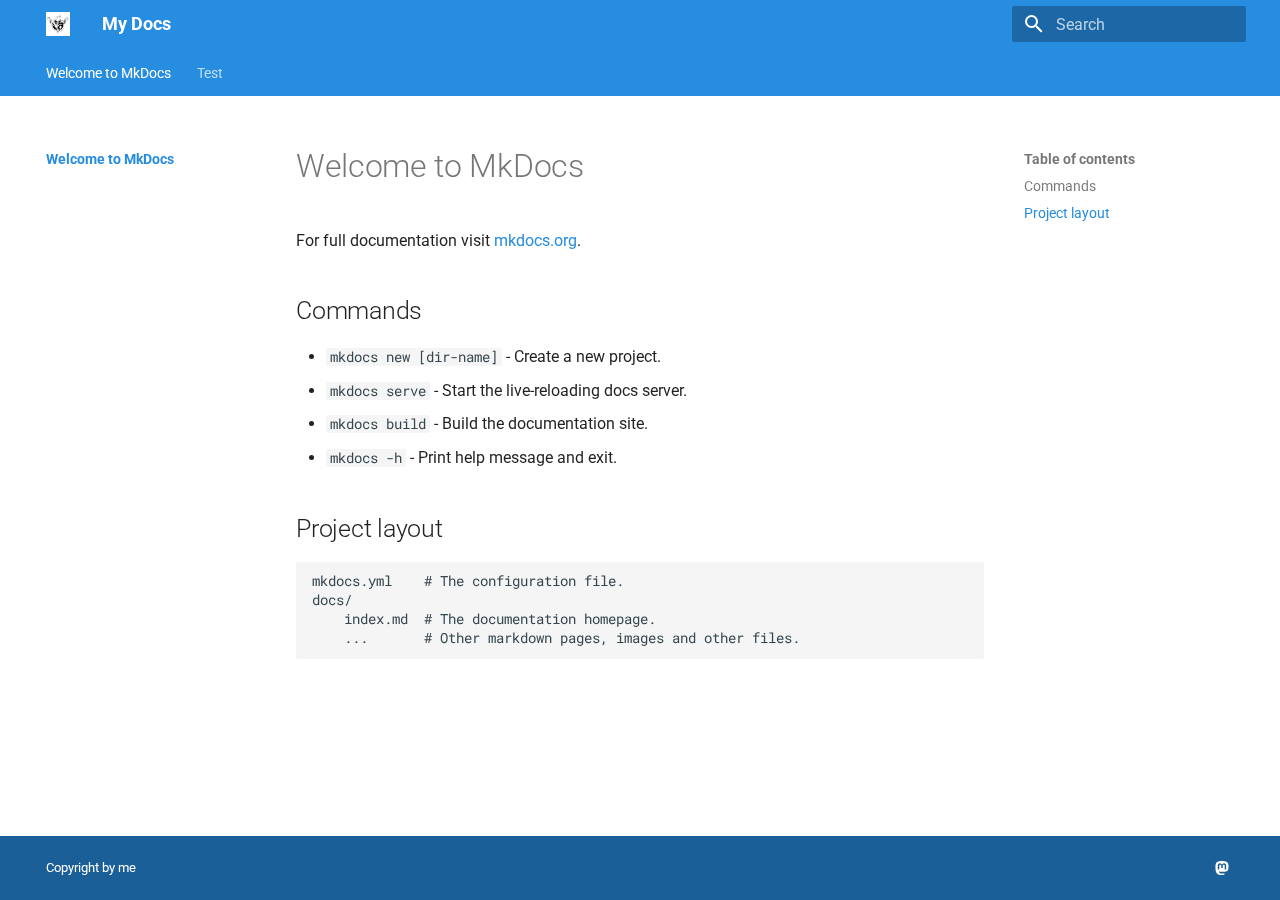
<file: index.html>
<!doctype html>
<html lang="en" class="no-js">
  <head>
    
      <meta charset="utf-8">
      <meta name="viewport" content="width=device-width,initial-scale=1">
      
      
      
      
      
        <link rel="next" href="test/">
      
      <link rel="icon" href="assets/idtwizard.png">
      <meta name="generator" content="mkdocs-1.4.2, mkdocs-material-9.1.3">
    
    
      
        <title>My Docs</title>
      
    
    
      <link rel="stylesheet" href="assets/stylesheets/main.c4a75a56.min.css">
      
        
        <link rel="stylesheet" href="assets/stylesheets/palette.a0c5b2b5.min.css">
      
      

    
    
    
      
        
        
        <link rel="preconnect" href="https://fonts.gstatic.com" crossorigin>
        <link rel="stylesheet" href="https://fonts.googleapis.com/css?family=Roboto:300,300i,400,400i,700,700i%7CRoboto+Mono:400,400i,700,700i&display=fallback">
        <style>:root{--md-text-font:"Roboto";--md-code-font:"Roboto Mono"}</style>
      
    
    
      <link rel="stylesheet" href="stylesheets/extra.css">
    
    <script>__md_scope=new URL(".",location),__md_hash=e=>[...e].reduce((e,_)=>(e<<5)-e+_.charCodeAt(0),0),__md_get=(e,_=localStorage,t=__md_scope)=>JSON.parse(_.getItem(t.pathname+"."+e)),__md_set=(e,_,t=localStorage,a=__md_scope)=>{try{t.setItem(a.pathname+"."+e,JSON.stringify(_))}catch(e){}}</script>
    
      

    
    
    
  </head>
  
  
    
    
    
    
    
    <body dir="ltr" data-md-color-scheme="default" data-md-color-primary="" data-md-color-accent="">
  
    
    
    <input class="md-toggle" data-md-toggle="drawer" type="checkbox" id="__drawer" autocomplete="off">
    <input class="md-toggle" data-md-toggle="search" type="checkbox" id="__search" autocomplete="off">
    <label class="md-overlay" for="__drawer"></label>
    <div data-md-component="skip">
      
        
        <a href="#welcome-to-mkdocs" class="md-skip">
          Skip to content
        </a>
      
    </div>
    <div data-md-component="announce">
      
    </div>
    
    
      

<header class="md-header" data-md-component="header">
  <nav class="md-header__inner md-grid" aria-label="Header">
    <a href="." title="My Docs" class="md-header__button md-logo" aria-label="My Docs" data-md-component="logo">
      
  <img src="assets/idtwizard.png" alt="logo">

    </a>
    <label class="md-header__button md-icon" for="__drawer">
      <svg xmlns="http://www.w3.org/2000/svg" viewBox="0 0 24 24"><path d="M3 6h18v2H3V6m0 5h18v2H3v-2m0 5h18v2H3v-2Z"/></svg>
    </label>
    <div class="md-header__title" data-md-component="header-title">
      <div class="md-header__ellipsis">
        <div class="md-header__topic">
          <span class="md-ellipsis">
            My Docs
          </span>
        </div>
        <div class="md-header__topic" data-md-component="header-topic">
          <span class="md-ellipsis">
            
              Welcome to MkDocs
            
          </span>
        </div>
      </div>
    </div>
    
    
    
      <label class="md-header__button md-icon" for="__search">
        <svg xmlns="http://www.w3.org/2000/svg" viewBox="0 0 24 24"><path d="M9.5 3A6.5 6.5 0 0 1 16 9.5c0 1.61-.59 3.09-1.56 4.23l.27.27h.79l5 5-1.5 1.5-5-5v-.79l-.27-.27A6.516 6.516 0 0 1 9.5 16 6.5 6.5 0 0 1 3 9.5 6.5 6.5 0 0 1 9.5 3m0 2C7 5 5 7 5 9.5S7 14 9.5 14 14 12 14 9.5 12 5 9.5 5Z"/></svg>
      </label>
      <div class="md-search" data-md-component="search" role="dialog">
  <label class="md-search__overlay" for="__search"></label>
  <div class="md-search__inner" role="search">
    <form class="md-search__form" name="search">
      <input type="text" class="md-search__input" name="query" aria-label="Search" placeholder="Search" autocapitalize="off" autocorrect="off" autocomplete="off" spellcheck="false" data-md-component="search-query" required>
      <label class="md-search__icon md-icon" for="__search">
        <svg xmlns="http://www.w3.org/2000/svg" viewBox="0 0 24 24"><path d="M9.5 3A6.5 6.5 0 0 1 16 9.5c0 1.61-.59 3.09-1.56 4.23l.27.27h.79l5 5-1.5 1.5-5-5v-.79l-.27-.27A6.516 6.516 0 0 1 9.5 16 6.5 6.5 0 0 1 3 9.5 6.5 6.5 0 0 1 9.5 3m0 2C7 5 5 7 5 9.5S7 14 9.5 14 14 12 14 9.5 12 5 9.5 5Z"/></svg>
        <svg xmlns="http://www.w3.org/2000/svg" viewBox="0 0 24 24"><path d="M20 11v2H8l5.5 5.5-1.42 1.42L4.16 12l7.92-7.92L13.5 5.5 8 11h12Z"/></svg>
      </label>
      <nav class="md-search__options" aria-label="Search">
        
        <button type="reset" class="md-search__icon md-icon" title="Clear" aria-label="Clear" tabindex="-1">
          <svg xmlns="http://www.w3.org/2000/svg" viewBox="0 0 24 24"><path d="M19 6.41 17.59 5 12 10.59 6.41 5 5 6.41 10.59 12 5 17.59 6.41 19 12 13.41 17.59 19 19 17.59 13.41 12 19 6.41Z"/></svg>
        </button>
      </nav>
      
    </form>
    <div class="md-search__output">
      <div class="md-search__scrollwrap" data-md-scrollfix>
        <div class="md-search-result" data-md-component="search-result">
          <div class="md-search-result__meta">
            Initializing search
          </div>
          <ol class="md-search-result__list" role="presentation"></ol>
        </div>
      </div>
    </div>
  </div>
</div>
    
    
  </nav>
  
</header>
    
    <div class="md-container" data-md-component="container">
      
      
        
          
            
<nav class="md-tabs" aria-label="Tabs" data-md-component="tabs">
  <div class="md-grid">
    <ul class="md-tabs__list">
      
        
  
  
    
  


  <li class="md-tabs__item">
    <a href="." class="md-tabs__link md-tabs__link--active">
      Welcome to MkDocs
    </a>
  </li>

      
        
  
  


  <li class="md-tabs__item">
    <a href="test/" class="md-tabs__link">
      Test
    </a>
  </li>

      
    </ul>
  </div>
</nav>
          
        
      
      <main class="md-main" data-md-component="main">
        <div class="md-main__inner md-grid">
          
            
              
              <div class="md-sidebar md-sidebar--primary" data-md-component="sidebar" data-md-type="navigation" >
                <div class="md-sidebar__scrollwrap">
                  <div class="md-sidebar__inner">
                    

  


<nav class="md-nav md-nav--primary md-nav--lifted" aria-label="Navigation" data-md-level="0">
  <label class="md-nav__title" for="__drawer">
    <a href="." title="My Docs" class="md-nav__button md-logo" aria-label="My Docs" data-md-component="logo">
      
  <img src="assets/idtwizard.png" alt="logo">

    </a>
    My Docs
  </label>
  
  <ul class="md-nav__list" data-md-scrollfix>
    
      
      
      

  
  
    
  
  
    <li class="md-nav__item md-nav__item--active">
      
      <input class="md-nav__toggle md-toggle" type="checkbox" id="__toc">
      
      
        
      
      
        <label class="md-nav__link md-nav__link--active" for="__toc">
          Welcome to MkDocs
          <span class="md-nav__icon md-icon"></span>
        </label>
      
      <a href="." class="md-nav__link md-nav__link--active">
        Welcome to MkDocs
      </a>
      
        

<nav class="md-nav md-nav--secondary" aria-label="Table of contents">
  
  
  
    
  
  
    <label class="md-nav__title" for="__toc">
      <span class="md-nav__icon md-icon"></span>
      Table of contents
    </label>
    <ul class="md-nav__list" data-md-component="toc" data-md-scrollfix>
      
        <li class="md-nav__item">
  <a href="#commands" class="md-nav__link">
    Commands
  </a>
  
</li>
      
        <li class="md-nav__item">
  <a href="#project-layout" class="md-nav__link">
    Project layout
  </a>
  
</li>
      
    </ul>
  
</nav>
      
    </li>
  

    
      
      
      

  
  
  
    <li class="md-nav__item">
      <a href="test/" class="md-nav__link">
        Test
      </a>
    </li>
  

    
  </ul>
</nav>
                  </div>
                </div>
              </div>
            
            
              
              <div class="md-sidebar md-sidebar--secondary" data-md-component="sidebar" data-md-type="toc" >
                <div class="md-sidebar__scrollwrap">
                  <div class="md-sidebar__inner">
                    

<nav class="md-nav md-nav--secondary" aria-label="Table of contents">
  
  
  
    
  
  
    <label class="md-nav__title" for="__toc">
      <span class="md-nav__icon md-icon"></span>
      Table of contents
    </label>
    <ul class="md-nav__list" data-md-component="toc" data-md-scrollfix>
      
        <li class="md-nav__item">
  <a href="#commands" class="md-nav__link">
    Commands
  </a>
  
</li>
      
        <li class="md-nav__item">
  <a href="#project-layout" class="md-nav__link">
    Project layout
  </a>
  
</li>
      
    </ul>
  
</nav>
                  </div>
                </div>
              </div>
            
          
          
            <div class="md-content" data-md-component="content">
              <article class="md-content__inner md-typeset">
                
                  


<h1 id="welcome-to-mkdocs">Welcome to MkDocs</h1>
<p>For full documentation visit <a href="https://www.mkdocs.org">mkdocs.org</a>.</p>
<h2 id="commands">Commands</h2>
<ul>
<li><code>mkdocs new [dir-name]</code> - Create a new project.</li>
<li><code>mkdocs serve</code> - Start the live-reloading docs server.</li>
<li><code>mkdocs build</code> - Build the documentation site.</li>
<li><code>mkdocs -h</code> - Print help message and exit.</li>
</ul>
<h2 id="project-layout">Project layout</h2>
<pre><code>mkdocs.yml    # The configuration file.
docs/
    index.md  # The documentation homepage.
    ...       # Other markdown pages, images and other files.
</code></pre>





                
              </article>
            </div>
          
          
        </div>
        
          <button type="button" class="md-top md-icon" data-md-component="top" hidden>
            <svg xmlns="http://www.w3.org/2000/svg" viewBox="0 0 24 24"><path d="M13 20h-2V8l-5.5 5.5-1.42-1.42L12 4.16l7.92 7.92-1.42 1.42L13 8v12Z"/></svg>
            Back to top
          </button>
        
      </main>
      
        <footer class="md-footer">
  
  <div class="md-footer-meta md-typeset">
    <div class="md-footer-meta__inner md-grid">
      <div class="md-copyright">
  
    <div class="md-copyright__highlight">
      Copyright by me
    </div>
  
  
</div>
      
        <div class="md-social">
  
    
    
      
    
    
    
      
      
    
    <a href="https://google.com" target="_blank" rel="noopener me" title="google.com" class="md-social__link">
      <svg xmlns="http://www.w3.org/2000/svg" viewBox="0 0 448 512"><!--! Font Awesome Free 6.3.0 by @fontawesome - https://fontawesome.com License - https://fontawesome.com/license/free (Icons: CC BY 4.0, Fonts: SIL OFL 1.1, Code: MIT License) Copyright 2023 Fonticons, Inc.--><path d="M433 179.11c0-97.2-63.71-125.7-63.71-125.7-62.52-28.7-228.56-28.4-290.48 0 0 0-63.72 28.5-63.72 125.7 0 115.7-6.6 259.4 105.63 289.1 40.51 10.7 75.32 13 103.33 11.4 50.81-2.8 79.32-18.1 79.32-18.1l-1.7-36.9s-36.31 11.4-77.12 10.1c-40.41-1.4-83-4.4-89.63-54a102.54 102.54 0 0 1-.9-13.9c85.63 20.9 158.65 9.1 178.75 6.7 56.12-6.7 105-41.3 111.23-72.9 9.8-49.8 9-121.5 9-121.5zm-75.12 125.2h-46.63v-114.2c0-49.7-64-51.6-64 6.9v62.5h-46.33V197c0-58.5-64-56.6-64-6.9v114.2H90.19c0-122.1-5.2-147.9 18.41-175 25.9-28.9 79.82-30.8 103.83 6.1l11.6 19.5 11.6-19.5c24.11-37.1 78.12-34.8 103.83-6.1 23.71 27.3 18.4 53 18.4 175z"/></svg>
    </a>
  
</div>
      
    </div>
  </div>
</footer>
      
    </div>
    <div class="md-dialog" data-md-component="dialog">
      <div class="md-dialog__inner md-typeset"></div>
    </div>
    
    <script id="__config" type="application/json">{"base": ".", "features": ["navigation.top", "navigation.tabs", "navigation.tracking", "navigation.sections", "navigation.path", "navigation.indexes", "toc.follow"], "search": "assets/javascripts/workers/search.208ed371.min.js", "translations": {"clipboard.copied": "Copied to clipboard", "clipboard.copy": "Copy to clipboard", "search.result.more.one": "1 more on this page", "search.result.more.other": "# more on this page", "search.result.none": "No matching documents", "search.result.one": "1 matching document", "search.result.other": "# matching documents", "search.result.placeholder": "Type to start searching", "search.result.term.missing": "Missing", "select.version": "Select version"}}</script>
    
    
      <script src="assets/javascripts/bundle.efa0ade1.min.js"></script>
      
    
  </body>
</html>
</file>
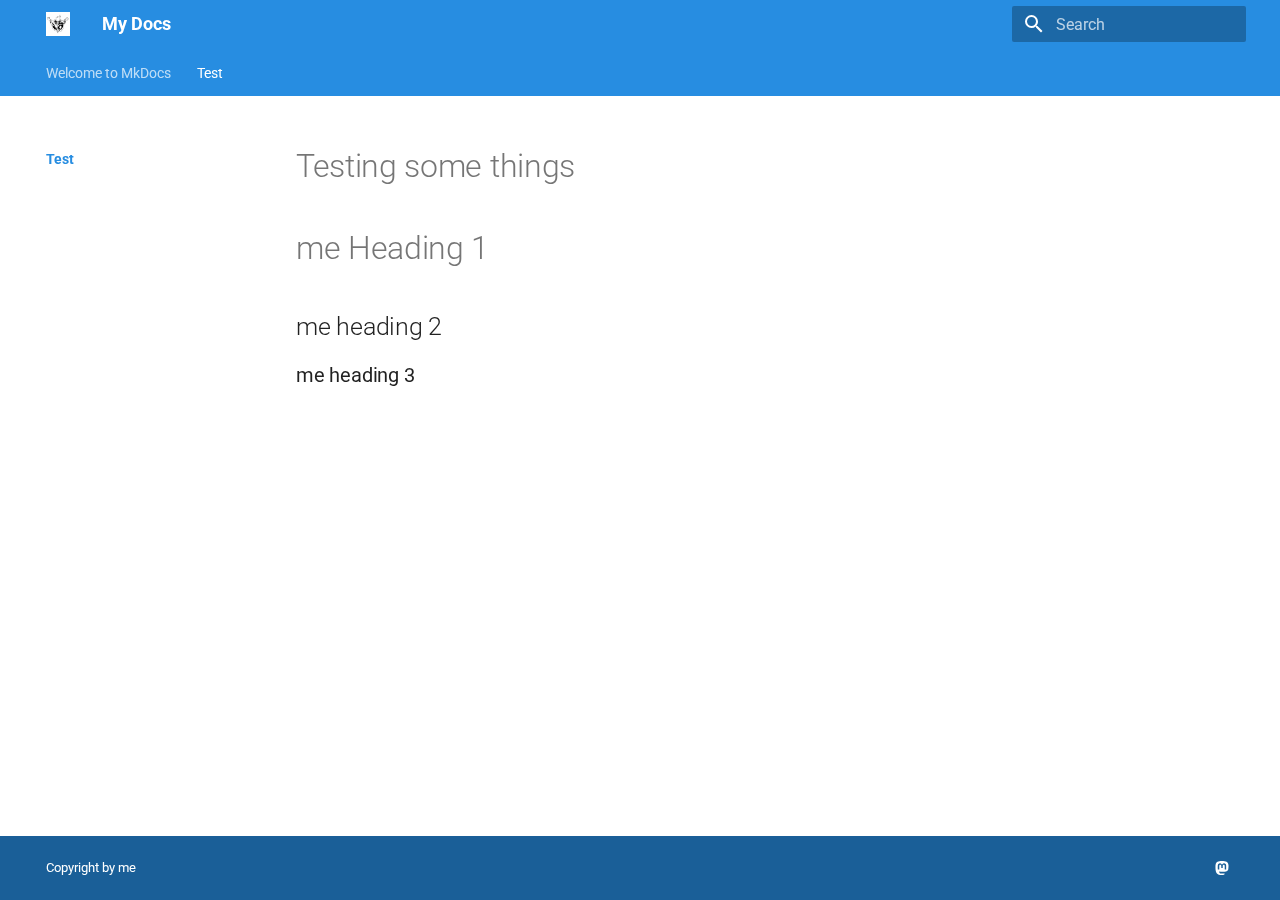
<file: test/index.html>
<!doctype html>
<html lang="en" class="no-js">
  <head>
    
      <meta charset="utf-8">
      <meta name="viewport" content="width=device-width,initial-scale=1">
      
      
      
      
        <link rel="prev" href="..">
      
      
      <link rel="icon" href="../assets/idtwizard.png">
      <meta name="generator" content="mkdocs-1.4.2, mkdocs-material-9.1.3">
    
    
      
        <title>Test - My Docs</title>
      
    
    
      <link rel="stylesheet" href="../assets/stylesheets/main.c4a75a56.min.css">
      
        
        <link rel="stylesheet" href="../assets/stylesheets/palette.a0c5b2b5.min.css">
      
      

    
    
    
      
        
        
        <link rel="preconnect" href="https://fonts.gstatic.com" crossorigin>
        <link rel="stylesheet" href="https://fonts.googleapis.com/css?family=Roboto:300,300i,400,400i,700,700i%7CRoboto+Mono:400,400i,700,700i&display=fallback">
        <style>:root{--md-text-font:"Roboto";--md-code-font:"Roboto Mono"}</style>
      
    
    
      <link rel="stylesheet" href="../stylesheets/extra.css">
    
    <script>__md_scope=new URL("..",location),__md_hash=e=>[...e].reduce((e,_)=>(e<<5)-e+_.charCodeAt(0),0),__md_get=(e,_=localStorage,t=__md_scope)=>JSON.parse(_.getItem(t.pathname+"."+e)),__md_set=(e,_,t=localStorage,a=__md_scope)=>{try{t.setItem(a.pathname+"."+e,JSON.stringify(_))}catch(e){}}</script>
    
      

    
    
    
  </head>
  
  
    
    
    
    
    
    <body dir="ltr" data-md-color-scheme="default" data-md-color-primary="" data-md-color-accent="">
  
    
    
    <input class="md-toggle" data-md-toggle="drawer" type="checkbox" id="__drawer" autocomplete="off">
    <input class="md-toggle" data-md-toggle="search" type="checkbox" id="__search" autocomplete="off">
    <label class="md-overlay" for="__drawer"></label>
    <div data-md-component="skip">
      
        
        <a href="#testing-some-things" class="md-skip">
          Skip to content
        </a>
      
    </div>
    <div data-md-component="announce">
      
    </div>
    
    
      

<header class="md-header" data-md-component="header">
  <nav class="md-header__inner md-grid" aria-label="Header">
    <a href=".." title="My Docs" class="md-header__button md-logo" aria-label="My Docs" data-md-component="logo">
      
  <img src="../assets/idtwizard.png" alt="logo">

    </a>
    <label class="md-header__button md-icon" for="__drawer">
      <svg xmlns="http://www.w3.org/2000/svg" viewBox="0 0 24 24"><path d="M3 6h18v2H3V6m0 5h18v2H3v-2m0 5h18v2H3v-2Z"/></svg>
    </label>
    <div class="md-header__title" data-md-component="header-title">
      <div class="md-header__ellipsis">
        <div class="md-header__topic">
          <span class="md-ellipsis">
            My Docs
          </span>
        </div>
        <div class="md-header__topic" data-md-component="header-topic">
          <span class="md-ellipsis">
            
              Test
            
          </span>
        </div>
      </div>
    </div>
    
    
    
      <label class="md-header__button md-icon" for="__search">
        <svg xmlns="http://www.w3.org/2000/svg" viewBox="0 0 24 24"><path d="M9.5 3A6.5 6.5 0 0 1 16 9.5c0 1.61-.59 3.09-1.56 4.23l.27.27h.79l5 5-1.5 1.5-5-5v-.79l-.27-.27A6.516 6.516 0 0 1 9.5 16 6.5 6.5 0 0 1 3 9.5 6.5 6.5 0 0 1 9.5 3m0 2C7 5 5 7 5 9.5S7 14 9.5 14 14 12 14 9.5 12 5 9.5 5Z"/></svg>
      </label>
      <div class="md-search" data-md-component="search" role="dialog">
  <label class="md-search__overlay" for="__search"></label>
  <div class="md-search__inner" role="search">
    <form class="md-search__form" name="search">
      <input type="text" class="md-search__input" name="query" aria-label="Search" placeholder="Search" autocapitalize="off" autocorrect="off" autocomplete="off" spellcheck="false" data-md-component="search-query" required>
      <label class="md-search__icon md-icon" for="__search">
        <svg xmlns="http://www.w3.org/2000/svg" viewBox="0 0 24 24"><path d="M9.5 3A6.5 6.5 0 0 1 16 9.5c0 1.61-.59 3.09-1.56 4.23l.27.27h.79l5 5-1.5 1.5-5-5v-.79l-.27-.27A6.516 6.516 0 0 1 9.5 16 6.5 6.5 0 0 1 3 9.5 6.5 6.5 0 0 1 9.5 3m0 2C7 5 5 7 5 9.5S7 14 9.5 14 14 12 14 9.5 12 5 9.5 5Z"/></svg>
        <svg xmlns="http://www.w3.org/2000/svg" viewBox="0 0 24 24"><path d="M20 11v2H8l5.5 5.5-1.42 1.42L4.16 12l7.92-7.92L13.5 5.5 8 11h12Z"/></svg>
      </label>
      <nav class="md-search__options" aria-label="Search">
        
        <button type="reset" class="md-search__icon md-icon" title="Clear" aria-label="Clear" tabindex="-1">
          <svg xmlns="http://www.w3.org/2000/svg" viewBox="0 0 24 24"><path d="M19 6.41 17.59 5 12 10.59 6.41 5 5 6.41 10.59 12 5 17.59 6.41 19 12 13.41 17.59 19 19 17.59 13.41 12 19 6.41Z"/></svg>
        </button>
      </nav>
      
    </form>
    <div class="md-search__output">
      <div class="md-search__scrollwrap" data-md-scrollfix>
        <div class="md-search-result" data-md-component="search-result">
          <div class="md-search-result__meta">
            Initializing search
          </div>
          <ol class="md-search-result__list" role="presentation"></ol>
        </div>
      </div>
    </div>
  </div>
</div>
    
    
  </nav>
  
</header>
    
    <div class="md-container" data-md-component="container">
      
      
        
          
            
<nav class="md-tabs" aria-label="Tabs" data-md-component="tabs">
  <div class="md-grid">
    <ul class="md-tabs__list">
      
        
  
  


  <li class="md-tabs__item">
    <a href=".." class="md-tabs__link">
      Welcome to MkDocs
    </a>
  </li>

      
        
  
  
    
  


  <li class="md-tabs__item">
    <a href="./" class="md-tabs__link md-tabs__link--active">
      Test
    </a>
  </li>

      
    </ul>
  </div>
</nav>
          
        
      
      <main class="md-main" data-md-component="main">
        <div class="md-main__inner md-grid">
          
            
              
              <div class="md-sidebar md-sidebar--primary" data-md-component="sidebar" data-md-type="navigation" >
                <div class="md-sidebar__scrollwrap">
                  <div class="md-sidebar__inner">
                    

  


<nav class="md-nav md-nav--primary md-nav--lifted" aria-label="Navigation" data-md-level="0">
  <label class="md-nav__title" for="__drawer">
    <a href=".." title="My Docs" class="md-nav__button md-logo" aria-label="My Docs" data-md-component="logo">
      
  <img src="../assets/idtwizard.png" alt="logo">

    </a>
    My Docs
  </label>
  
  <ul class="md-nav__list" data-md-scrollfix>
    
      
      
      

  
  
  
    <li class="md-nav__item">
      <a href=".." class="md-nav__link">
        Welcome to MkDocs
      </a>
    </li>
  

    
      
      
      

  
  
    
  
  
    <li class="md-nav__item md-nav__item--active">
      
      <input class="md-nav__toggle md-toggle" type="checkbox" id="__toc">
      
      
        
      
      
      <a href="./" class="md-nav__link md-nav__link--active">
        Test
      </a>
      
    </li>
  

    
  </ul>
</nav>
                  </div>
                </div>
              </div>
            
            
              
              <div class="md-sidebar md-sidebar--secondary" data-md-component="sidebar" data-md-type="toc" >
                <div class="md-sidebar__scrollwrap">
                  <div class="md-sidebar__inner">
                    

<nav class="md-nav md-nav--secondary" aria-label="Table of contents">
  
  
  
    
  
  
</nav>
                  </div>
                </div>
              </div>
            
          
          
            <div class="md-content" data-md-component="content">
              <article class="md-content__inner md-typeset">
                
                  


<h1 id="testing-some-things">Testing some things</h1>
<h1 id="me-heading-1">me Heading 1</h1>
<h2 id="me-heading-2">me heading 2</h2>
<h3 id="me-heading-3">me heading 3</h3>





                
              </article>
            </div>
          
          
        </div>
        
          <button type="button" class="md-top md-icon" data-md-component="top" hidden>
            <svg xmlns="http://www.w3.org/2000/svg" viewBox="0 0 24 24"><path d="M13 20h-2V8l-5.5 5.5-1.42-1.42L12 4.16l7.92 7.92-1.42 1.42L13 8v12Z"/></svg>
            Back to top
          </button>
        
      </main>
      
        <footer class="md-footer">
  
  <div class="md-footer-meta md-typeset">
    <div class="md-footer-meta__inner md-grid">
      <div class="md-copyright">
  
    <div class="md-copyright__highlight">
      Copyright by me
    </div>
  
  
</div>
      
        <div class="md-social">
  
    
    
      
    
    
    
      
      
    
    <a href="https://google.com" target="_blank" rel="noopener me" title="google.com" class="md-social__link">
      <svg xmlns="http://www.w3.org/2000/svg" viewBox="0 0 448 512"><!--! Font Awesome Free 6.3.0 by @fontawesome - https://fontawesome.com License - https://fontawesome.com/license/free (Icons: CC BY 4.0, Fonts: SIL OFL 1.1, Code: MIT License) Copyright 2023 Fonticons, Inc.--><path d="M433 179.11c0-97.2-63.71-125.7-63.71-125.7-62.52-28.7-228.56-28.4-290.48 0 0 0-63.72 28.5-63.72 125.7 0 115.7-6.6 259.4 105.63 289.1 40.51 10.7 75.32 13 103.33 11.4 50.81-2.8 79.32-18.1 79.32-18.1l-1.7-36.9s-36.31 11.4-77.12 10.1c-40.41-1.4-83-4.4-89.63-54a102.54 102.54 0 0 1-.9-13.9c85.63 20.9 158.65 9.1 178.75 6.7 56.12-6.7 105-41.3 111.23-72.9 9.8-49.8 9-121.5 9-121.5zm-75.12 125.2h-46.63v-114.2c0-49.7-64-51.6-64 6.9v62.5h-46.33V197c0-58.5-64-56.6-64-6.9v114.2H90.19c0-122.1-5.2-147.9 18.41-175 25.9-28.9 79.82-30.8 103.83 6.1l11.6 19.5 11.6-19.5c24.11-37.1 78.12-34.8 103.83-6.1 23.71 27.3 18.4 53 18.4 175z"/></svg>
    </a>
  
</div>
      
    </div>
  </div>
</footer>
      
    </div>
    <div class="md-dialog" data-md-component="dialog">
      <div class="md-dialog__inner md-typeset"></div>
    </div>
    
    <script id="__config" type="application/json">{"base": "..", "features": ["navigation.top", "navigation.tabs", "navigation.tracking", "navigation.sections", "navigation.path", "navigation.indexes", "toc.follow"], "search": "../assets/javascripts/workers/search.208ed371.min.js", "translations": {"clipboard.copied": "Copied to clipboard", "clipboard.copy": "Copy to clipboard", "search.result.more.one": "1 more on this page", "search.result.more.other": "# more on this page", "search.result.none": "No matching documents", "search.result.one": "1 matching document", "search.result.other": "# matching documents", "search.result.placeholder": "Type to start searching", "search.result.term.missing": "Missing", "select.version": "Select version"}}</script>
    
    
      <script src="../assets/javascripts/bundle.efa0ade1.min.js"></script>
      
    
  </body>
</html>
</file>
<file: stylesheets/extra.css>
:root {
  --md-primary-fg-color:                #278de1;
  --md-primary-bg-color:                #ffffff;

  --md-accent-fg-color:                 #278de1;
  --md-accent-fg-color--transparent:    #E9F3FC;
  --md-accent-bg-color:                 #E9F3FC;
}

:root > * {
  --md-footer-fg-color:                 #ffffff;
  --md-footer-fg-color--light:          #ffffff;
  --md-footer-fg-color--lighter:        #ffffff;
  --md-footer-bg-color:                 #278de1;
}
</file>
<file: assets/stylesheets/main.c4a75a56.min.css>
@charset "UTF-8";html{-webkit-text-size-adjust:none;-moz-text-size-adjust:none;text-size-adjust:none;box-sizing:border-box}*,:after,:before{box-sizing:inherit}@media (prefers-reduced-motion){*,:after,:before{transition:none!important}}body{margin:0}a,button,input,label{-webkit-tap-highlight-color:transparent}a{color:inherit;text-decoration:none}hr{border:0;box-sizing:initial;display:block;height:.05rem;overflow:visible;padding:0}small{font-size:80%}sub,sup{line-height:1em}img{border-style:none}table{border-collapse:initial;border-spacing:0}td,th{font-weight:400;vertical-align:top}button{background:#0000;border:0;font-family:inherit;font-size:inherit;margin:0;padding:0}input{border:0;outline:none}:root{--md-primary-fg-color:#4051b5;--md-primary-fg-color--light:#5d6cc0;--md-primary-fg-color--dark:#303fa1;--md-primary-bg-color:#fff;--md-primary-bg-color--light:#ffffffb3;--md-accent-fg-color:#526cfe;--md-accent-fg-color--transparent:#526cfe1a;--md-accent-bg-color:#fff;--md-accent-bg-color--light:#ffffffb3}:root,[data-md-color-scheme=default]{--md-default-fg-color:#000000de;--md-default-fg-color--light:#0000008a;--md-default-fg-color--lighter:#00000052;--md-default-fg-color--lightest:#00000012;--md-default-bg-color:#fff;--md-default-bg-color--light:#ffffffb3;--md-default-bg-color--lighter:#ffffff4d;--md-default-bg-color--lightest:#ffffff1f;--md-code-fg-color:#36464e;--md-code-bg-color:#f5f5f5;--md-code-hl-color:#ffff0080;--md-code-hl-number-color:#d52a2a;--md-code-hl-special-color:#db1457;--md-code-hl-function-color:#a846b9;--md-code-hl-constant-color:#6e59d9;--md-code-hl-keyword-color:#3f6ec6;--md-code-hl-string-color:#1c7d4d;--md-code-hl-name-color:var(--md-code-fg-color);--md-code-hl-operator-color:var(--md-default-fg-color--light);--md-code-hl-punctuation-color:var(--md-default-fg-color--light);--md-code-hl-comment-color:var(--md-default-fg-color--light);--md-code-hl-generic-color:var(--md-default-fg-color--light);--md-code-hl-variable-color:var(--md-default-fg-color--light);--md-typeset-color:var(--md-default-fg-color);--md-typeset-a-color:var(--md-primary-fg-color);--md-typeset-mark-color:#ffff0080;--md-typeset-del-color:#f5503d26;--md-typeset-ins-color:#0bd57026;--md-typeset-kbd-color:#fafafa;--md-typeset-kbd-accent-color:#fff;--md-typeset-kbd-border-color:#b8b8b8;--md-typeset-table-color:#0000001f;--md-typeset-table-color--light:rgba(0,0,0,.035);--md-admonition-fg-color:var(--md-default-fg-color);--md-admonition-bg-color:var(--md-default-bg-color);--md-warning-fg-color:#000000de;--md-warning-bg-color:#ff9;--md-footer-fg-color:#fff;--md-footer-fg-color--light:#ffffffb3;--md-footer-fg-color--lighter:#ffffff73;--md-footer-bg-color:#000000de;--md-footer-bg-color--dark:#00000052;--md-shadow-z1:0 0.2rem 0.5rem #0000000d,0 0 0.05rem #0000001a;--md-shadow-z2:0 0.2rem 0.5rem #0000001a,0 0 0.05rem #00000040;--md-shadow-z3:0 0.2rem 0.5rem #0003,0 0 0.05rem #00000059}.md-icon svg{fill:currentcolor;display:block;height:1.2rem;width:1.2rem}body{-webkit-font-smoothing:antialiased;-moz-osx-font-smoothing:grayscale;--md-text-font-family:var(--md-text-font,_),-apple-system,BlinkMacSystemFont,Helvetica,Arial,sans-serif;--md-code-font-family:var(--md-code-font,_),SFMono-Regular,Consolas,Menlo,monospace}aside,body,input{font-feature-settings:"kern","liga";color:var(--md-typeset-color);font-family:var(--md-text-font-family)}code,kbd,pre{font-feature-settings:"kern";font-family:var(--md-code-font-family)}:root{--md-typeset-table-sort-icon:url('data:image/svg+xml;charset=utf-8,<svg xmlns="http://www.w3.org/2000/svg" viewBox="0 0 24 24"><path d="m18 21-4-4h3V7h-3l4-4 4 4h-3v10h3M2 19v-2h10v2M2 13v-2h7v2M2 7V5h4v2H2Z"/></svg>');--md-typeset-table-sort-icon--asc:url('data:image/svg+xml;charset=utf-8,<svg xmlns="http://www.w3.org/2000/svg" viewBox="0 0 24 24"><path d="M19 17h3l-4 4-4-4h3V3h2M2 17h10v2H2M6 5v2H2V5m0 6h7v2H2v-2Z"/></svg>');--md-typeset-table-sort-icon--desc:url('data:image/svg+xml;charset=utf-8,<svg xmlns="http://www.w3.org/2000/svg" viewBox="0 0 24 24"><path d="M19 7h3l-4-4-4 4h3v14h2M2 17h10v2H2M6 5v2H2V5m0 6h7v2H2v-2Z"/></svg>')}.md-typeset{-webkit-print-color-adjust:exact;color-adjust:exact;font-size:.8rem;line-height:1.6}@media print{.md-typeset{font-size:.68rem}}.md-typeset blockquote,.md-typeset dl,.md-typeset figure,.md-typeset ol,.md-typeset pre,.md-typeset ul{margin-bottom:1em;margin-top:1em}.md-typeset h1{color:var(--md-default-fg-color--light);font-size:2em;line-height:1.3;margin:0 0 1.25em}.md-typeset h1,.md-typeset h2{font-weight:300;letter-spacing:-.01em}.md-typeset h2{font-size:1.5625em;line-height:1.4;margin:1.6em 0 .64em}.md-typeset h3{font-size:1.25em;font-weight:400;letter-spacing:-.01em;line-height:1.5;margin:1.6em 0 .8em}.md-typeset h2+h3{margin-top:.8em}.md-typeset h4{font-weight:700;letter-spacing:-.01em;margin:1em 0}.md-typeset h5,.md-typeset h6{color:var(--md-default-fg-color--light);font-size:.8em;font-weight:700;letter-spacing:-.01em;margin:1.25em 0}.md-typeset h5{text-transform:uppercase}.md-typeset hr{border-bottom:.05rem solid var(--md-default-fg-color--lightest);display:flow-root;margin:1.5em 0}.md-typeset a{color:var(--md-typeset-a-color);word-break:break-word}.md-typeset a,.md-typeset a:before{transition:color 125ms}.md-typeset a:focus,.md-typeset a:hover{color:var(--md-accent-fg-color)}.md-typeset a:focus code,.md-typeset a:hover code{background-color:var(--md-accent-fg-color--transparent)}.md-typeset a code{color:currentcolor;transition:background-color 125ms}.md-typeset a.focus-visible{outline-color:var(--md-accent-fg-color);outline-offset:.2rem}.md-typeset code,.md-typeset kbd,.md-typeset pre{color:var(--md-code-fg-color);direction:ltr;font-variant-ligatures:none}@media print{.md-typeset code,.md-typeset kbd,.md-typeset pre{white-space:pre-wrap}}.md-typeset code{background-color:var(--md-code-bg-color);border-radius:.1rem;-webkit-box-decoration-break:clone;box-decoration-break:clone;font-size:.85em;padding:0 .2941176471em;word-break:break-word}.md-typeset code:not(.focus-visible){-webkit-tap-highlight-color:transparent;outline:none}.md-typeset pre{display:flow-root;line-height:1.4;position:relative}.md-typeset pre>code{-webkit-box-decoration-break:slice;box-decoration-break:slice;box-shadow:none;display:block;margin:0;outline-color:var(--md-accent-fg-color);overflow:auto;padding:.7720588235em 1.1764705882em;scrollbar-color:var(--md-default-fg-color--lighter) #0000;scrollbar-width:thin;touch-action:auto;word-break:normal}.md-typeset pre>code:hover{scrollbar-color:var(--md-accent-fg-color) #0000}.md-typeset pre>code::-webkit-scrollbar{height:.2rem;width:.2rem}.md-typeset pre>code::-webkit-scrollbar-thumb{background-color:var(--md-default-fg-color--lighter)}.md-typeset pre>code::-webkit-scrollbar-thumb:hover{background-color:var(--md-accent-fg-color)}.md-typeset kbd{background-color:var(--md-typeset-kbd-color);border-radius:.1rem;box-shadow:0 .1rem 0 .05rem var(--md-typeset-kbd-border-color),0 .1rem 0 var(--md-typeset-kbd-border-color),0 -.1rem .2rem var(--md-typeset-kbd-accent-color) inset;color:var(--md-default-fg-color);display:inline-block;font-size:.75em;padding:0 .6666666667em;vertical-align:text-top;word-break:break-word}.md-typeset mark{background-color:var(--md-typeset-mark-color);-webkit-box-decoration-break:clone;box-decoration-break:clone;color:inherit;word-break:break-word}.md-typeset abbr{border-bottom:.05rem dotted var(--md-default-fg-color--light);cursor:help;text-decoration:none}@media (hover:none){.md-typeset abbr[title]:focus:after,.md-typeset abbr[title]:hover:after{background-color:var(--md-default-fg-color);border-radius:.1rem;box-shadow:var(--md-shadow-z3);color:var(--md-default-bg-color);content:attr(title);font-size:.7rem;left:.8rem;margin-top:2em;padding:.2rem .3rem;position:absolute;right:.8rem}}.md-typeset small{opacity:.75}[dir=ltr] .md-typeset sub,[dir=ltr] .md-typeset sup{margin-left:.078125em}[dir=rtl] .md-typeset sub,[dir=rtl] .md-typeset sup{margin-right:.078125em}[dir=ltr] .md-typeset blockquote{padding-left:.6rem}[dir=rtl] .md-typeset blockquote{padding-right:.6rem}[dir=ltr] .md-typeset blockquote{border-left:.2rem solid var(--md-default-fg-color--lighter)}[dir=rtl] .md-typeset blockquote{border-right:.2rem solid var(--md-default-fg-color--lighter)}.md-typeset blockquote{color:var(--md-default-fg-color--light);margin-left:0;margin-right:0}.md-typeset ul{list-style-type:disc}[dir=ltr] .md-typeset ol,[dir=ltr] .md-typeset ul{margin-left:.625em}[dir=rtl] .md-typeset ol,[dir=rtl] .md-typeset ul{margin-right:.625em}.md-typeset ol,.md-typeset ul{padding:0}.md-typeset ol:not([hidden]),.md-typeset ul:not([hidden]){display:flow-root}.md-typeset ol ol,.md-typeset ul ol{list-style-type:lower-alpha}.md-typeset ol ol ol,.md-typeset ul ol ol{list-style-type:lower-roman}[dir=ltr] .md-typeset ol li,[dir=ltr] .md-typeset ul li{margin-left:1.25em}[dir=rtl] .md-typeset ol li,[dir=rtl] .md-typeset ul li{margin-right:1.25em}.md-typeset ol li,.md-typeset ul li{margin-bottom:.5em}.md-typeset ol li blockquote,.md-typeset ol li p,.md-typeset ul li blockquote,.md-typeset ul li p{margin:.5em 0}.md-typeset ol li:last-child,.md-typeset ul li:last-child{margin-bottom:0}[dir=ltr] .md-typeset ol li ol,[dir=ltr] .md-typeset ol li ul,[dir=ltr] .md-typeset ul li ol,[dir=ltr] .md-typeset ul li ul{margin-left:.625em}[dir=rtl] .md-typeset ol li ol,[dir=rtl] .md-typeset ol li ul,[dir=rtl] .md-typeset ul li ol,[dir=rtl] .md-typeset ul li ul{margin-right:.625em}.md-typeset ol li ol,.md-typeset ol li ul,.md-typeset ul li ol,.md-typeset ul li ul{margin-bottom:.5em;margin-top:.5em}[dir=ltr] .md-typeset dd{margin-left:1.875em}[dir=rtl] .md-typeset dd{margin-right:1.875em}.md-typeset dd{margin-bottom:1.5em;margin-top:1em}.md-typeset img,.md-typeset svg,.md-typeset video{height:auto;max-width:100%}.md-typeset img[align=left]{margin:1em 1em 1em 0}.md-typeset img[align=right]{margin:1em 0 1em 1em}.md-typeset img[align]:only-child{margin-top:0}.md-typeset img[src$="#gh-dark-mode-only"],.md-typeset img[src$="#only-dark"]{display:none}.md-typeset figure{display:flow-root;margin:1em auto;max-width:100%;text-align:center;width:-webkit-fit-content;width:-moz-fit-content;width:fit-content}.md-typeset figure img{display:block}.md-typeset figcaption{font-style:italic;margin:1em auto;max-width:24rem}.md-typeset iframe{max-width:100%}.md-typeset table:not([class]){background-color:var(--md-default-bg-color);border:.05rem solid var(--md-typeset-table-color);border-radius:.1rem;display:inline-block;font-size:.64rem;max-width:100%;overflow:auto;touch-action:auto}@media print{.md-typeset table:not([class]){display:table}}.md-typeset table:not([class])+*{margin-top:1.5em}.md-typeset table:not([class]) td>:first-child,.md-typeset table:not([class]) th>:first-child{margin-top:0}.md-typeset table:not([class]) td>:last-child,.md-typeset table:not([class]) th>:last-child{margin-bottom:0}.md-typeset table:not([class]) td:not([align]),.md-typeset table:not([class]) th:not([align]){text-align:left}[dir=rtl] .md-typeset table:not([class]) td:not([align]),[dir=rtl] .md-typeset table:not([class]) th:not([align]){text-align:right}.md-typeset table:not([class]) th{font-weight:700;min-width:5rem;padding:.9375em 1.25em;vertical-align:top}.md-typeset table:not([class]) td{border-top:.05rem solid var(--md-typeset-table-color);padding:.9375em 1.25em;vertical-align:top}.md-typeset table:not([class]) tbody tr{transition:background-color 125ms}.md-typeset table:not([class]) tbody tr:hover{background-color:var(--md-typeset-table-color--light);box-shadow:0 .05rem 0 var(--md-default-bg-color) inset}.md-typeset table:not([class]) a{word-break:normal}.md-typeset table th[role=columnheader]{cursor:pointer}[dir=ltr] .md-typeset table th[role=columnheader]:after{margin-left:.5em}[dir=rtl] .md-typeset table th[role=columnheader]:after{margin-right:.5em}.md-typeset table th[role=columnheader]:after{content:"";display:inline-block;height:1.2em;-webkit-mask-image:var(--md-typeset-table-sort-icon);mask-image:var(--md-typeset-table-sort-icon);-webkit-mask-repeat:no-repeat;mask-repeat:no-repeat;-webkit-mask-size:contain;mask-size:contain;transition:background-color 125ms;vertical-align:text-bottom;width:1.2em}.md-typeset table th[role=columnheader]:hover:after{background-color:var(--md-default-fg-color--lighter)}.md-typeset table th[role=columnheader][aria-sort=ascending]:after{background-color:var(--md-default-fg-color--light);-webkit-mask-image:var(--md-typeset-table-sort-icon--asc);mask-image:var(--md-typeset-table-sort-icon--asc)}.md-typeset table th[role=columnheader][aria-sort=descending]:after{background-color:var(--md-default-fg-color--light);-webkit-mask-image:var(--md-typeset-table-sort-icon--desc);mask-image:var(--md-typeset-table-sort-icon--desc)}.md-typeset__scrollwrap{margin:1em -.8rem;overflow-x:auto;touch-action:auto}.md-typeset__table{display:inline-block;margin-bottom:.5em;padding:0 .8rem}@media print{.md-typeset__table{display:block}}html .md-typeset__table table{display:table;margin:0;overflow:hidden;width:100%}@media screen and (max-width:44.9375em){.md-content__inner>pre{margin:1em -.8rem}.md-content__inner>pre code{border-radius:0}}.md-banner{background-color:var(--md-footer-bg-color);color:var(--md-footer-fg-color);overflow:auto}@media print{.md-banner{display:none}}.md-banner--warning{background-color:var(--md-warning-bg-color);color:var(--md-warning-fg-color)}.md-banner__inner{font-size:.7rem;margin:.6rem auto;padding:0 .8rem}[dir=ltr] .md-banner__button{float:right}[dir=rtl] .md-banner__button{float:left}.md-banner__button{color:inherit;cursor:pointer;transition:opacity .25s}.md-banner__button:hover{opacity:.7}html{font-size:125%;height:100%;overflow-x:hidden}@media screen and (min-width:100em){html{font-size:137.5%}}@media screen and (min-width:125em){html{font-size:150%}}body{background-color:var(--md-default-bg-color);display:flex;flex-direction:column;font-size:.5rem;min-height:100%;position:relative;width:100%}@media print{body{display:block}}@media screen and (max-width:59.9375em){body[data-md-scrolllock]{position:fixed}}.md-grid{margin-left:auto;margin-right:auto;max-width:61rem}.md-container{display:flex;flex-direction:column;flex-grow:1}@media print{.md-container{display:block}}.md-main{flex-grow:1}.md-main__inner{display:flex;height:100%;margin-top:1.5rem}.md-ellipsis{overflow:hidden;text-overflow:ellipsis;white-space:nowrap}.md-toggle{display:none}.md-option{height:0;opacity:0;position:absolute;width:0}.md-option:checked+label:not([hidden]){display:block}.md-option.focus-visible+label{outline-color:var(--md-accent-fg-color);outline-style:auto}.md-skip{background-color:var(--md-default-fg-color);border-radius:.1rem;color:var(--md-default-bg-color);font-size:.64rem;margin:.5rem;opacity:0;outline-color:var(--md-accent-fg-color);padding:.3rem .5rem;position:fixed;transform:translateY(.4rem);z-index:-1}.md-skip:focus{opacity:1;transform:translateY(0);transition:transform .25s cubic-bezier(.4,0,.2,1),opacity 175ms 75ms;z-index:10}@page{margin:25mm}:root{--md-clipboard-icon:url('data:image/svg+xml;charset=utf-8,<svg xmlns="http://www.w3.org/2000/svg" viewBox="0 0 24 24"><path d="M19 21H8V7h11m0-2H8a2 2 0 0 0-2 2v14a2 2 0 0 0 2 2h11a2 2 0 0 0 2-2V7a2 2 0 0 0-2-2m-3-4H4a2 2 0 0 0-2 2v14h2V3h12V1Z"/></svg>')}.md-clipboard{border-radius:.1rem;color:var(--md-default-fg-color--lightest);cursor:pointer;height:1.5em;outline-color:var(--md-accent-fg-color);outline-offset:.1rem;position:absolute;right:.5em;top:.5em;transition:color .25s;width:1.5em;z-index:1}@media print{.md-clipboard{display:none}}.md-clipboard:not(.focus-visible){-webkit-tap-highlight-color:transparent;outline:none}:hover>.md-clipboard{color:var(--md-default-fg-color--light)}.md-clipboard:focus,.md-clipboard:hover{color:var(--md-accent-fg-color)}.md-clipboard:after{background-color:currentcolor;content:"";display:block;height:1.125em;margin:0 auto;-webkit-mask-image:var(--md-clipboard-icon);mask-image:var(--md-clipboard-icon);-webkit-mask-position:center;mask-position:center;-webkit-mask-repeat:no-repeat;mask-repeat:no-repeat;-webkit-mask-size:contain;mask-size:contain;width:1.125em}.md-clipboard--inline{cursor:pointer}.md-clipboard--inline code{transition:color .25s,background-color .25s}.md-clipboard--inline:focus code,.md-clipboard--inline:hover code{background-color:var(--md-accent-fg-color--transparent);color:var(--md-accent-fg-color)}@keyframes consent{0%{opacity:0;transform:translateY(100%)}to{opacity:1;transform:translateY(0)}}@keyframes overlay{0%{opacity:0}to{opacity:1}}.md-consent__overlay{animation:overlay .25s both;-webkit-backdrop-filter:blur(.1rem);backdrop-filter:blur(.1rem);background-color:#0000008a;height:100%;opacity:1;position:fixed;top:0;width:100%;z-index:5}.md-consent__inner{animation:consent .5s cubic-bezier(.1,.7,.1,1) both;background-color:var(--md-default-bg-color);border:0;border-radius:.1rem;bottom:0;box-shadow:0 0 .2rem #0000001a,0 .2rem .4rem #0003;max-height:100%;overflow:auto;padding:0;position:fixed;width:100%;z-index:5}.md-consent__form{padding:.8rem}.md-consent__settings{display:none;margin:1em 0}input:checked+.md-consent__settings{display:block}.md-consent__controls{margin-bottom:.8rem}.md-typeset .md-consent__controls .md-button{display:inline}@media screen and (max-width:44.9375em){.md-typeset .md-consent__controls .md-button{display:block;margin-top:.4rem;text-align:center;width:100%}}.md-consent label{cursor:pointer}.md-content{flex-grow:1;min-width:0}.md-content__inner{margin:0 .8rem 1.2rem;padding-top:.6rem}@media screen and (min-width:76.25em){[dir=ltr] .md-sidebar--primary:not([hidden])~.md-content>.md-content__inner{margin-left:1.2rem}[dir=ltr] .md-sidebar--secondary:not([hidden])~.md-content>.md-content__inner,[dir=rtl] .md-sidebar--primary:not([hidden])~.md-content>.md-content__inner{margin-right:1.2rem}[dir=rtl] .md-sidebar--secondary:not([hidden])~.md-content>.md-content__inner{margin-left:1.2rem}}.md-content__inner:before{content:"";display:block;height:.4rem}.md-content__inner>:last-child{margin-bottom:0}[dir=ltr] .md-content__button{float:right}[dir=rtl] .md-content__button{float:left}[dir=ltr] .md-content__button{margin-left:.4rem}[dir=rtl] .md-content__button{margin-right:.4rem}.md-content__button{margin:.4rem 0;padding:0}@media print{.md-content__button{display:none}}.md-typeset .md-content__button{color:var(--md-default-fg-color--lighter)}.md-content__button svg{display:inline;vertical-align:top}[dir=rtl] .md-content__button svg{transform:scaleX(-1)}[dir=ltr] .md-dialog{right:.8rem}[dir=rtl] .md-dialog{left:.8rem}.md-dialog{background-color:var(--md-default-fg-color);border-radius:.1rem;bottom:.8rem;box-shadow:var(--md-shadow-z3);min-width:11.1rem;opacity:0;padding:.4rem .6rem;pointer-events:none;position:fixed;transform:translateY(100%);transition:transform 0ms .4s,opacity .4s;z-index:4}@media print{.md-dialog{display:none}}.md-dialog--active{opacity:1;pointer-events:auto;transform:translateY(0);transition:transform .4s cubic-bezier(.075,.85,.175,1),opacity .4s}.md-dialog__inner{color:var(--md-default-bg-color);font-size:.7rem}.md-feedback{margin:2em 0 1em;text-align:center}.md-feedback fieldset{border:none;margin:0;padding:0}.md-feedback__title{font-weight:700;margin:1em auto}.md-feedback__inner{position:relative}.md-feedback__list{align-content:baseline;display:flex;flex-wrap:wrap;justify-content:center;position:relative}.md-feedback__list:hover .md-icon:not(:disabled){color:var(--md-default-fg-color--lighter)}:disabled .md-feedback__list{min-height:1.8rem}.md-feedback__icon{color:var(--md-default-fg-color--light);cursor:pointer;flex-shrink:0;margin:0 .1rem;transition:color 125ms}.md-feedback__icon:not(:disabled).md-icon:hover{color:var(--md-accent-fg-color)}.md-feedback__icon:disabled{color:var(--md-default-fg-color--lightest);pointer-events:none}.md-feedback__note{opacity:0;position:relative;transform:translateY(.4rem);transition:transform .4s cubic-bezier(.1,.7,.1,1),opacity .15s}.md-feedback__note>*{margin:0 auto;max-width:16rem}:disabled .md-feedback__note{opacity:1;transform:translateY(0)}.md-footer{background-color:var(--md-footer-bg-color);color:var(--md-footer-fg-color)}@media print{.md-footer{display:none}}.md-footer__inner{justify-content:space-between;overflow:auto;padding:.2rem}.md-footer__inner:not([hidden]){display:flex}.md-footer__link{display:flex;flex-grow:0.01;outline-color:var(--md-accent-fg-color);overflow:hidden;padding-bottom:.4rem;padding-top:1.4rem;transition:opacity .25s}.md-footer__link:focus,.md-footer__link:hover{opacity:.7}[dir=rtl] .md-footer__link svg{transform:scaleX(-1)}@media screen and (max-width:44.9375em){.md-footer__link--prev .md-footer__title{display:none}}[dir=ltr] .md-footer__link--next{margin-left:auto}[dir=rtl] .md-footer__link--next{margin-right:auto}.md-footer__link--next{text-align:right}[dir=rtl] .md-footer__link--next{text-align:left}.md-footer__title{flex-grow:1;font-size:.9rem;line-height:2.4rem;max-width:calc(100% - 2.4rem);padding:0 1rem;position:relative;white-space:nowrap}.md-footer__button{margin:.2rem;padding:.4rem}.md-footer__direction{font-size:.64rem;left:0;margin-top:-1rem;opacity:.7;padding:0 1rem;position:absolute;right:0}.md-footer-meta{background-color:var(--md-footer-bg-color--dark)}.md-footer-meta__inner{display:flex;flex-wrap:wrap;justify-content:space-between;padding:.2rem}html .md-footer-meta.md-typeset a{color:var(--md-footer-fg-color--light)}html .md-footer-meta.md-typeset a:focus,html .md-footer-meta.md-typeset a:hover{color:var(--md-footer-fg-color)}.md-copyright{color:var(--md-footer-fg-color--lighter);font-size:.64rem;margin:auto .6rem;padding:.4rem 0;width:100%}@media screen and (min-width:45em){.md-copyright{width:auto}}.md-copyright__highlight{color:var(--md-footer-fg-color--light)}.md-social{margin:0 .4rem;padding:.2rem 0 .6rem}@media screen and (min-width:45em){.md-social{padding:.6rem 0}}.md-social__link{display:inline-block;height:1.6rem;text-align:center;width:1.6rem}.md-social__link:before{line-height:1.9}.md-social__link svg{fill:currentcolor;max-height:.8rem;vertical-align:-25%}.md-typeset .md-button{border:.1rem solid;border-radius:.1rem;color:var(--md-primary-fg-color);cursor:pointer;display:inline-block;font-weight:700;padding:.625em 2em;transition:color 125ms,background-color 125ms,border-color 125ms}.md-typeset .md-button--primary{background-color:var(--md-primary-fg-color);border-color:var(--md-primary-fg-color);color:var(--md-primary-bg-color)}.md-typeset .md-button:focus,.md-typeset .md-button:hover{background-color:var(--md-accent-fg-color);border-color:var(--md-accent-fg-color);color:var(--md-accent-bg-color)}[dir=ltr] .md-typeset .md-input{border-top-left-radius:.1rem}[dir=ltr] .md-typeset .md-input,[dir=rtl] .md-typeset .md-input{border-top-right-radius:.1rem}[dir=rtl] .md-typeset .md-input{border-top-left-radius:.1rem}.md-typeset .md-input{border-bottom:.1rem solid var(--md-default-fg-color--lighter);box-shadow:var(--md-shadow-z1);font-size:.8rem;height:1.8rem;padding:0 .6rem;transition:border .25s,box-shadow .25s}.md-typeset .md-input:focus,.md-typeset .md-input:hover{border-bottom-color:var(--md-accent-fg-color);box-shadow:var(--md-shadow-z2)}.md-typeset .md-input--stretch{width:100%}.md-header{background-color:var(--md-primary-fg-color);box-shadow:0 0 .2rem #0000,0 .2rem .4rem #0000;color:var(--md-primary-bg-color);display:block;left:0;position:-webkit-sticky;position:sticky;right:0;top:0;z-index:4}@media print{.md-header{display:none}}.md-header[hidden]{transform:translateY(-100%);transition:transform .25s cubic-bezier(.8,0,.6,1),box-shadow .25s}.md-header--shadow{box-shadow:0 0 .2rem #0000001a,0 .2rem .4rem #0003;transition:transform .25s cubic-bezier(.1,.7,.1,1),box-shadow .25s}.md-header__inner{align-items:center;display:flex;padding:0 .2rem}.md-header__button{color:currentcolor;cursor:pointer;margin:.2rem;outline-color:var(--md-accent-fg-color);padding:.4rem;position:relative;transition:opacity .25s;vertical-align:middle;z-index:1}.md-header__button:hover{opacity:.7}.md-header__button:not([hidden]){display:inline-block}.md-header__button:not(.focus-visible){-webkit-tap-highlight-color:transparent;outline:none}.md-header__button.md-logo{margin:.2rem;padding:.4rem}@media screen and (max-width:76.1875em){.md-header__button.md-logo{display:none}}.md-header__button.md-logo img,.md-header__button.md-logo svg{fill:currentcolor;display:block;height:1.2rem;width:auto}@media screen and (min-width:60em){.md-header__button[for=__search]{display:none}}.no-js .md-header__button[for=__search]{display:none}[dir=rtl] .md-header__button[for=__search] svg{transform:scaleX(-1)}@media screen and (min-width:76.25em){.md-header__button[for=__drawer]{display:none}}.md-header__topic{display:flex;max-width:100%;position:absolute;transition:transform .4s cubic-bezier(.1,.7,.1,1),opacity .15s;white-space:nowrap}.md-header__topic+.md-header__topic{opacity:0;pointer-events:none;transform:translateX(1.25rem);transition:transform .4s cubic-bezier(1,.7,.1,.1),opacity .15s;z-index:-1}[dir=rtl] .md-header__topic+.md-header__topic{transform:translateX(-1.25rem)}.md-header__topic:first-child{font-weight:700}[dir=ltr] .md-header__title{margin-left:1rem}[dir=rtl] .md-header__title{margin-right:1rem}[dir=ltr] .md-header__title{margin-right:.4rem}[dir=rtl] .md-header__title{margin-left:.4rem}.md-header__title{flex-grow:1;font-size:.9rem;height:2.4rem;line-height:2.4rem}.md-header__title--active .md-header__topic{opacity:0;pointer-events:none;transform:translateX(-1.25rem);transition:transform .4s cubic-bezier(1,.7,.1,.1),opacity .15s;z-index:-1}[dir=rtl] .md-header__title--active .md-header__topic{transform:translateX(1.25rem)}.md-header__title--active .md-header__topic+.md-header__topic{opacity:1;pointer-events:auto;transform:translateX(0);transition:transform .4s cubic-bezier(.1,.7,.1,1),opacity .15s;z-index:0}.md-header__title>.md-header__ellipsis{height:100%;position:relative;width:100%}.md-header__option{display:flex;flex-shrink:0;max-width:100%;transition:max-width 0ms .25s,opacity .25s .25s;white-space:nowrap}[data-md-toggle=search]:checked~.md-header .md-header__option{max-width:0;opacity:0;transition:max-width 0ms,opacity 0ms}.md-header__source{display:none}@media screen and (min-width:60em){[dir=ltr] .md-header__source{margin-left:1rem}[dir=rtl] .md-header__source{margin-right:1rem}.md-header__source{display:block;max-width:11.7rem;width:11.7rem}}@media screen and (min-width:76.25em){[dir=ltr] .md-header__source{margin-left:1.4rem}[dir=rtl] .md-header__source{margin-right:1.4rem}}:root{--md-nav-icon--prev:url('data:image/svg+xml;charset=utf-8,<svg xmlns="http://www.w3.org/2000/svg" viewBox="0 0 24 24"><path d="M20 11v2H8l5.5 5.5-1.42 1.42L4.16 12l7.92-7.92L13.5 5.5 8 11h12Z"/></svg>');--md-nav-icon--next:url('data:image/svg+xml;charset=utf-8,<svg xmlns="http://www.w3.org/2000/svg" viewBox="0 0 24 24"><path d="M8.59 16.58 13.17 12 8.59 7.41 10 6l6 6-6 6-1.41-1.42Z"/></svg>');--md-toc-icon:url('data:image/svg+xml;charset=utf-8,<svg xmlns="http://www.w3.org/2000/svg" viewBox="0 0 24 24"><path d="M3 9h14V7H3v2m0 4h14v-2H3v2m0 4h14v-2H3v2m16 0h2v-2h-2v2m0-10v2h2V7h-2m0 6h2v-2h-2v2Z"/></svg>')}.md-nav{font-size:.7rem;line-height:1.3}.md-nav__title{color:var(--md-default-fg-color--light);display:block;font-weight:700;overflow:hidden;padding:0 .6rem;text-overflow:ellipsis}.md-nav__title .md-nav__button{display:none}.md-nav__title .md-nav__button img{height:100%;width:auto}.md-nav__title .md-nav__button.md-logo img,.md-nav__title .md-nav__button.md-logo svg{fill:currentcolor;display:block;height:2.4rem;max-width:100%;object-fit:contain;width:auto}.md-nav__list{list-style:none;margin:0;padding:0}.md-nav__item{padding:0 .6rem}[dir=ltr] .md-nav__item .md-nav__item{padding-right:0}[dir=rtl] .md-nav__item .md-nav__item{padding-left:0}.md-nav__link{align-items:center;cursor:pointer;display:flex;justify-content:space-between;margin-top:.625em;overflow:hidden;scroll-snap-align:start;text-overflow:ellipsis;transition:color 125ms}.md-nav__link--passed{color:var(--md-default-fg-color--light)}.md-nav__item .md-nav__link--active{color:var(--md-typeset-a-color)}.md-nav__item .md-nav__link--index [href]{width:100%}.md-nav__link:focus,.md-nav__link:hover{color:var(--md-accent-fg-color)}.md-nav__link.focus-visible{outline-color:var(--md-accent-fg-color);outline-offset:.2rem}.md-nav--primary .md-nav__link[for=__toc]{display:none}.md-nav--primary .md-nav__link[for=__toc] .md-icon:after{background-color:currentcolor;display:block;height:100%;-webkit-mask-image:var(--md-toc-icon);mask-image:var(--md-toc-icon);width:100%}.md-nav--primary .md-nav__link[for=__toc]~.md-nav{display:none}.md-nav__link>*{cursor:pointer;display:flex}.md-nav__icon{flex-shrink:0}.md-nav__source{display:none}@media screen and (max-width:76.1875em){.md-nav--primary,.md-nav--primary .md-nav{background-color:var(--md-default-bg-color);display:flex;flex-direction:column;height:100%;left:0;position:absolute;right:0;top:0;z-index:1}.md-nav--primary .md-nav__item,.md-nav--primary .md-nav__title{font-size:.8rem;line-height:1.5}.md-nav--primary .md-nav__title{background-color:var(--md-default-fg-color--lightest);color:var(--md-default-fg-color--light);cursor:pointer;height:5.6rem;line-height:2.4rem;padding:3rem .8rem .2rem;position:relative;white-space:nowrap}[dir=ltr] .md-nav--primary .md-nav__title .md-nav__icon{left:.4rem}[dir=rtl] .md-nav--primary .md-nav__title .md-nav__icon{right:.4rem}.md-nav--primary .md-nav__title .md-nav__icon{display:block;height:1.2rem;margin:.2rem;position:absolute;top:.4rem;width:1.2rem}.md-nav--primary .md-nav__title .md-nav__icon:after{background-color:currentcolor;content:"";display:block;height:100%;-webkit-mask-image:var(--md-nav-icon--prev);mask-image:var(--md-nav-icon--prev);-webkit-mask-position:center;mask-position:center;-webkit-mask-repeat:no-repeat;mask-repeat:no-repeat;-webkit-mask-size:contain;mask-size:contain;width:100%}.md-nav--primary .md-nav__title~.md-nav__list{background-color:var(--md-default-bg-color);box-shadow:0 .05rem 0 var(--md-default-fg-color--lightest) inset;overflow-y:auto;scroll-snap-type:y mandatory;touch-action:pan-y}.md-nav--primary .md-nav__title~.md-nav__list>:first-child{border-top:0}.md-nav--primary .md-nav__title[for=__drawer]{background-color:var(--md-primary-fg-color);color:var(--md-primary-bg-color);font-weight:700}.md-nav--primary .md-nav__title .md-logo{display:block;left:.2rem;margin:.2rem;padding:.4rem;position:absolute;right:.2rem;top:.2rem}.md-nav--primary .md-nav__list{flex:1}.md-nav--primary .md-nav__item{border-top:.05rem solid var(--md-default-fg-color--lightest);padding:0}.md-nav--primary .md-nav__item--active>.md-nav__link{color:var(--md-typeset-a-color)}.md-nav--primary .md-nav__item--active>.md-nav__link:focus,.md-nav--primary .md-nav__item--active>.md-nav__link:hover{color:var(--md-accent-fg-color)}.md-nav--primary .md-nav__link{margin-top:0;padding:.6rem .8rem}[dir=ltr] .md-nav--primary .md-nav__link .md-nav__icon{margin-right:-.2rem}[dir=rtl] .md-nav--primary .md-nav__link .md-nav__icon{margin-left:-.2rem}.md-nav--primary .md-nav__link .md-nav__icon{font-size:1.2rem;height:1.2rem;width:1.2rem}.md-nav--primary .md-nav__link .md-nav__icon:after{background-color:currentcolor;content:"";display:block;height:100%;-webkit-mask-image:var(--md-nav-icon--next);mask-image:var(--md-nav-icon--next);-webkit-mask-position:center;mask-position:center;-webkit-mask-repeat:no-repeat;mask-repeat:no-repeat;-webkit-mask-size:contain;mask-size:contain;width:100%}[dir=rtl] .md-nav--primary .md-nav__icon:after{transform:scale(-1)}.md-nav--primary .md-nav--secondary .md-nav{background-color:initial;position:static}[dir=ltr] .md-nav--primary .md-nav--secondary .md-nav .md-nav__link{padding-left:1.4rem}[dir=rtl] .md-nav--primary .md-nav--secondary .md-nav .md-nav__link{padding-right:1.4rem}[dir=ltr] .md-nav--primary .md-nav--secondary .md-nav .md-nav .md-nav__link{padding-left:2rem}[dir=rtl] .md-nav--primary .md-nav--secondary .md-nav .md-nav .md-nav__link{padding-right:2rem}[dir=ltr] .md-nav--primary .md-nav--secondary .md-nav .md-nav .md-nav .md-nav__link{padding-left:2.6rem}[dir=rtl] .md-nav--primary .md-nav--secondary .md-nav .md-nav .md-nav .md-nav__link{padding-right:2.6rem}[dir=ltr] .md-nav--primary .md-nav--secondary .md-nav .md-nav .md-nav .md-nav .md-nav__link{padding-left:3.2rem}[dir=rtl] .md-nav--primary .md-nav--secondary .md-nav .md-nav .md-nav .md-nav .md-nav__link{padding-right:3.2rem}.md-nav--secondary{background-color:initial}.md-nav__toggle~.md-nav{display:flex;opacity:0;transform:translateX(100%);transition:transform .25s cubic-bezier(.8,0,.6,1),opacity 125ms 50ms}[dir=rtl] .md-nav__toggle~.md-nav{transform:translateX(-100%)}.md-nav__toggle:checked~.md-nav{opacity:1;transform:translateX(0);transition:transform .25s cubic-bezier(.4,0,.2,1),opacity 125ms 125ms}.md-nav__toggle:checked~.md-nav>.md-nav__list{-webkit-backface-visibility:hidden;backface-visibility:hidden}}@media screen and (max-width:59.9375em){.md-nav--primary .md-nav__link[for=__toc]{display:flex}.md-nav--primary .md-nav__link[for=__toc] .md-icon:after{content:""}.md-nav--primary .md-nav__link[for=__toc]+.md-nav__link{display:none}.md-nav--primary .md-nav__link[for=__toc]~.md-nav{display:flex}.md-nav__source{background-color:var(--md-primary-fg-color--dark);color:var(--md-primary-bg-color);display:block;padding:0 .2rem}}@media screen and (min-width:60em) and (max-width:76.1875em){.md-nav--integrated .md-nav__link[for=__toc]{display:flex}.md-nav--integrated .md-nav__link[for=__toc] .md-icon:after{content:""}.md-nav--integrated .md-nav__link[for=__toc]+.md-nav__link{display:none}.md-nav--integrated .md-nav__link[for=__toc]~.md-nav{display:flex}}@media screen and (min-width:60em){.md-nav--secondary .md-nav__title{background:var(--md-default-bg-color);box-shadow:0 0 .4rem .4rem var(--md-default-bg-color);position:-webkit-sticky;position:sticky;top:0;z-index:1}.md-nav--secondary .md-nav__title[for=__toc]{scroll-snap-align:start}.md-nav--secondary .md-nav__title .md-nav__icon{display:none}}@media screen and (min-width:76.25em){.md-nav{transition:max-height .25s cubic-bezier(.86,0,.07,1)}.md-nav--primary .md-nav__title{background:var(--md-default-bg-color);box-shadow:0 0 .4rem .4rem var(--md-default-bg-color);position:-webkit-sticky;position:sticky;top:0;z-index:1}.md-nav--primary .md-nav__title[for=__drawer]{scroll-snap-align:start}.md-nav--primary .md-nav__title .md-nav__icon,.md-nav__toggle~.md-nav{display:none}.md-nav__toggle:checked~.md-nav,.md-nav__toggle:indeterminate~.md-nav{display:block}.md-nav__item--nested>.md-nav>.md-nav__title{display:none}.md-nav__item--section{display:block;margin:1.25em 0}.md-nav__item--section:last-child{margin-bottom:0}.md-nav__item--section>.md-nav__link{font-weight:700;pointer-events:none}.md-nav__item--section>.md-nav__link[for]{color:var(--md-default-fg-color--light)}.md-nav__item--section>.md-nav__link--index [href]{pointer-events:auto}.md-nav__item--section>.md-nav__link .md-nav__icon{display:none}.md-nav__item--section>.md-nav{display:block}.md-nav__item--section>.md-nav>.md-nav__list>.md-nav__item{padding:0}.md-nav__icon{border-radius:100%;height:.9rem;transition:background-color .25s;width:.9rem}.md-nav__icon:hover{background-color:var(--md-accent-fg-color--transparent)}.md-nav__icon:after{background-color:currentcolor;border-radius:100%;content:"";display:inline-block;height:100%;-webkit-mask-image:var(--md-nav-icon--next);mask-image:var(--md-nav-icon--next);-webkit-mask-position:center;mask-position:center;-webkit-mask-repeat:no-repeat;mask-repeat:no-repeat;-webkit-mask-size:contain;mask-size:contain;transition:transform .25s;vertical-align:-.1rem;width:100%}[dir=rtl] .md-nav__icon:after{transform:rotate(180deg)}.md-nav__item--nested .md-nav__toggle:checked~.md-nav__link .md-nav__icon:after,.md-nav__item--nested .md-nav__toggle:indeterminate~.md-nav__link .md-nav__icon:after{transform:rotate(90deg)}.md-nav--lifted>.md-nav__list>.md-nav__item,.md-nav--lifted>.md-nav__list>.md-nav__item--nested,.md-nav--lifted>.md-nav__title{display:none}.md-nav--lifted>.md-nav__list>.md-nav__item--active{display:block;padding:0}.md-nav--lifted>.md-nav__list>.md-nav__item--active>.md-nav__link{background:var(--md-default-bg-color);box-shadow:0 0 .4rem .4rem var(--md-default-bg-color);font-weight:700;margin-top:0;padding:0 .6rem;position:-webkit-sticky;position:sticky;top:0;z-index:1}.md-nav--lifted>.md-nav__list>.md-nav__item--active>.md-nav__link:not(.md-nav__link--index){pointer-events:none}.md-nav--lifted>.md-nav__list>.md-nav__item--active>.md-nav__link .md-nav__icon{display:none}.md-nav--lifted>.md-nav__list>.md-nav__item>[for]{color:var(--md-default-fg-color--light)}.md-nav--lifted .md-nav[data-md-level="1"]{display:block}[dir=ltr] .md-nav--lifted .md-nav[data-md-level="1"]>.md-nav__list>.md-nav__item{padding-right:.6rem}[dir=rtl] .md-nav--lifted .md-nav[data-md-level="1"]>.md-nav__list>.md-nav__item{padding-left:.6rem}.md-nav--integrated>.md-nav__list>.md-nav__item--active:not(.md-nav__item--nested){padding:0 .6rem}.md-nav--integrated>.md-nav__list>.md-nav__item--active:not(.md-nav__item--nested)>.md-nav__link{padding:0}[dir=ltr] .md-nav--integrated>.md-nav__list>.md-nav__item--active .md-nav--secondary{border-left:.05rem solid var(--md-primary-fg-color)}[dir=rtl] .md-nav--integrated>.md-nav__list>.md-nav__item--active .md-nav--secondary{border-right:.05rem solid var(--md-primary-fg-color)}.md-nav--integrated>.md-nav__list>.md-nav__item--active .md-nav--secondary{display:block;margin-bottom:1.25em}.md-nav--integrated>.md-nav__list>.md-nav__item--active .md-nav--secondary>.md-nav__title{display:none}}:root{--md-search-result-icon:url('data:image/svg+xml;charset=utf-8,<svg xmlns="http://www.w3.org/2000/svg" viewBox="0 0 24 24"><path d="M14 2H6a2 2 0 0 0-2 2v16a2 2 0 0 0 2 2h7c-.41-.25-.8-.56-1.14-.9-.33-.33-.61-.7-.86-1.1H6V4h7v5h5v1.18c.71.16 1.39.43 2 .82V8l-6-6m6.31 16.9c1.33-2.11.69-4.9-1.4-6.22-2.11-1.33-4.91-.68-6.22 1.4-1.34 2.11-.69 4.89 1.4 6.22 1.46.93 3.32.93 4.79.02L22 23.39 23.39 22l-3.08-3.1m-3.81.1a2.5 2.5 0 0 1-2.5-2.5 2.5 2.5 0 0 1 2.5-2.5 2.5 2.5 0 0 1 2.5 2.5 2.5 2.5 0 0 1-2.5 2.5Z"/></svg>')}.md-search{position:relative}@media screen and (min-width:60em){.md-search{padding:.2rem 0}}.no-js .md-search{display:none}.md-search__overlay{opacity:0;z-index:1}@media screen and (max-width:59.9375em){[dir=ltr] .md-search__overlay{left:-2.2rem}[dir=rtl] .md-search__overlay{right:-2.2rem}.md-search__overlay{background-color:var(--md-default-bg-color);border-radius:1rem;height:2rem;overflow:hidden;pointer-events:none;position:absolute;top:-1rem;transform-origin:center;transition:transform .3s .1s,opacity .2s .2s;width:2rem}[data-md-toggle=search]:checked~.md-header .md-search__overlay{opacity:1;transition:transform .4s,opacity .1s}}@media screen and (min-width:60em){[dir=ltr] .md-search__overlay{left:0}[dir=rtl] .md-search__overlay{right:0}.md-search__overlay{background-color:#0000008a;cursor:pointer;height:0;position:fixed;top:0;transition:width 0ms .25s,height 0ms .25s,opacity .25s;width:0}[data-md-toggle=search]:checked~.md-header .md-search__overlay{height:200vh;opacity:1;transition:width 0ms,height 0ms,opacity .25s;width:100%}}@media screen and (max-width:29.9375em){[data-md-toggle=search]:checked~.md-header .md-search__overlay{transform:scale(45)}}@media screen and (min-width:30em) and (max-width:44.9375em){[data-md-toggle=search]:checked~.md-header .md-search__overlay{transform:scale(60)}}@media screen and (min-width:45em) and (max-width:59.9375em){[data-md-toggle=search]:checked~.md-header .md-search__overlay{transform:scale(75)}}.md-search__inner{-webkit-backface-visibility:hidden;backface-visibility:hidden}@media screen and (max-width:59.9375em){[dir=ltr] .md-search__inner{left:0}[dir=rtl] .md-search__inner{right:0}.md-search__inner{height:0;opacity:0;overflow:hidden;position:fixed;top:0;transform:translateX(5%);transition:width 0ms .3s,height 0ms .3s,transform .15s cubic-bezier(.4,0,.2,1) .15s,opacity .15s .15s;width:0;z-index:2}[dir=rtl] .md-search__inner{transform:translateX(-5%)}[data-md-toggle=search]:checked~.md-header .md-search__inner{height:100%;opacity:1;transform:translateX(0);transition:width 0ms 0ms,height 0ms 0ms,transform .15s cubic-bezier(.1,.7,.1,1) .15s,opacity .15s .15s;width:100%}}@media screen and (min-width:60em){[dir=ltr] .md-search__inner{float:right}[dir=rtl] .md-search__inner{float:left}.md-search__inner{padding:.1rem 0;position:relative;transition:width .25s cubic-bezier(.1,.7,.1,1);width:11.7rem}}@media screen and (min-width:60em) and (max-width:76.1875em){[data-md-toggle=search]:checked~.md-header .md-search__inner{width:23.4rem}}@media screen and (min-width:76.25em){[data-md-toggle=search]:checked~.md-header .md-search__inner{width:34.4rem}}.md-search__form{background-color:var(--md-default-bg-color);box-shadow:0 0 .6rem #0000;height:2.4rem;position:relative;transition:color .25s,background-color .25s;z-index:2}@media screen and (min-width:60em){.md-search__form{background-color:#00000042;border-radius:.1rem;height:1.8rem}.md-search__form:hover{background-color:#ffffff1f}}[data-md-toggle=search]:checked~.md-header .md-search__form{background-color:var(--md-default-bg-color);border-radius:.1rem .1rem 0 0;box-shadow:0 0 .6rem #00000012;color:var(--md-default-fg-color)}[dir=ltr] .md-search__input{padding-left:3.6rem;padding-right:2.2rem}[dir=rtl] .md-search__input{padding-left:2.2rem;padding-right:3.6rem}.md-search__input{background:#0000;font-size:.9rem;height:100%;position:relative;text-overflow:ellipsis;width:100%;z-index:2}.md-search__input::placeholder{transition:color .25s}.md-search__input::placeholder,.md-search__input~.md-search__icon{color:var(--md-default-fg-color--light)}.md-search__input::-ms-clear{display:none}@media screen and (max-width:59.9375em){.md-search__input{font-size:.9rem;height:2.4rem;width:100%}}@media screen and (min-width:60em){[dir=ltr] .md-search__input{padding-left:2.2rem}[dir=rtl] .md-search__input{padding-right:2.2rem}.md-search__input{color:inherit;font-size:.8rem}.md-search__input::placeholder{color:var(--md-primary-bg-color--light)}.md-search__input+.md-search__icon{color:var(--md-primary-bg-color)}[data-md-toggle=search]:checked~.md-header .md-search__input{text-overflow:clip}[data-md-toggle=search]:checked~.md-header .md-search__input+.md-search__icon{color:var(--md-default-fg-color--light)}[data-md-toggle=search]:checked~.md-header .md-search__input::placeholder{color:#0000}}.md-search__icon{cursor:pointer;display:inline-block;height:1.2rem;transition:color .25s,opacity .25s;width:1.2rem}.md-search__icon:hover{opacity:.7}[dir=ltr] .md-search__icon[for=__search]{left:.5rem}[dir=rtl] .md-search__icon[for=__search]{right:.5rem}.md-search__icon[for=__search]{position:absolute;top:.3rem;z-index:2}[dir=rtl] .md-search__icon[for=__search] svg{transform:scaleX(-1)}@media screen and (max-width:59.9375em){[dir=ltr] .md-search__icon[for=__search]{left:.8rem}[dir=rtl] .md-search__icon[for=__search]{right:.8rem}.md-search__icon[for=__search]{top:.6rem}.md-search__icon[for=__search] svg:first-child{display:none}}@media screen and (min-width:60em){.md-search__icon[for=__search]{pointer-events:none}.md-search__icon[for=__search] svg:last-child{display:none}}[dir=ltr] .md-search__options{right:.5rem}[dir=rtl] .md-search__options{left:.5rem}.md-search__options{pointer-events:none;position:absolute;top:.3rem;z-index:2}@media screen and (max-width:59.9375em){[dir=ltr] .md-search__options{right:.8rem}[dir=rtl] .md-search__options{left:.8rem}.md-search__options{top:.6rem}}[dir=ltr] .md-search__options>.md-icon{margin-left:.2rem}[dir=rtl] .md-search__options>.md-icon{margin-right:.2rem}.md-search__options>.md-icon{color:var(--md-default-fg-color--light);opacity:0;transform:scale(.75);transition:transform .15s cubic-bezier(.1,.7,.1,1),opacity .15s}.md-search__options>.md-icon:not(.focus-visible){-webkit-tap-highlight-color:transparent;outline:none}[data-md-toggle=search]:checked~.md-header .md-search__input:valid~.md-search__options>.md-icon{opacity:1;pointer-events:auto;transform:scale(1)}[data-md-toggle=search]:checked~.md-header .md-search__input:valid~.md-search__options>.md-icon:hover{opacity:.7}[dir=ltr] .md-search__suggest{padding-left:3.6rem;padding-right:2.2rem}[dir=rtl] .md-search__suggest{padding-left:2.2rem;padding-right:3.6rem}.md-search__suggest{align-items:center;color:var(--md-default-fg-color--lighter);display:flex;font-size:.9rem;height:100%;opacity:0;position:absolute;top:0;transition:opacity 50ms;white-space:nowrap;width:100%}@media screen and (min-width:60em){[dir=ltr] .md-search__suggest{padding-left:2.2rem}[dir=rtl] .md-search__suggest{padding-right:2.2rem}.md-search__suggest{font-size:.8rem}}[data-md-toggle=search]:checked~.md-header .md-search__suggest{opacity:1;transition:opacity .3s .1s}[dir=ltr] .md-search__output{border-bottom-left-radius:.1rem}[dir=ltr] .md-search__output,[dir=rtl] .md-search__output{border-bottom-right-radius:.1rem}[dir=rtl] .md-search__output{border-bottom-left-radius:.1rem}.md-search__output{overflow:hidden;position:absolute;width:100%;z-index:1}@media screen and (max-width:59.9375em){.md-search__output{bottom:0;top:2.4rem}}@media screen and (min-width:60em){.md-search__output{opacity:0;top:1.9rem;transition:opacity .4s}[data-md-toggle=search]:checked~.md-header .md-search__output{box-shadow:var(--md-shadow-z3);opacity:1}}.md-search__scrollwrap{-webkit-backface-visibility:hidden;backface-visibility:hidden;background-color:var(--md-default-bg-color);height:100%;overflow-y:auto;touch-action:pan-y}@media (-webkit-max-device-pixel-ratio:1),(max-resolution:1dppx){.md-search__scrollwrap{transform:translateZ(0)}}@media screen and (min-width:60em) and (max-width:76.1875em){.md-search__scrollwrap{width:23.4rem}}@media screen and (min-width:76.25em){.md-search__scrollwrap{width:34.4rem}}@media screen and (min-width:60em){.md-search__scrollwrap{max-height:0;scrollbar-color:var(--md-default-fg-color--lighter) #0000;scrollbar-width:thin}[data-md-toggle=search]:checked~.md-header .md-search__scrollwrap{max-height:75vh}.md-search__scrollwrap:hover{scrollbar-color:var(--md-accent-fg-color) #0000}.md-search__scrollwrap::-webkit-scrollbar{height:.2rem;width:.2rem}.md-search__scrollwrap::-webkit-scrollbar-thumb{background-color:var(--md-default-fg-color--lighter)}.md-search__scrollwrap::-webkit-scrollbar-thumb:hover{background-color:var(--md-accent-fg-color)}}.md-search-result{color:var(--md-default-fg-color);word-break:break-word}.md-search-result__meta{background-color:var(--md-default-fg-color--lightest);color:var(--md-default-fg-color--light);font-size:.64rem;line-height:1.8rem;padding:0 .8rem;scroll-snap-align:start}@media screen and (min-width:60em){[dir=ltr] .md-search-result__meta{padding-left:2.2rem}[dir=rtl] .md-search-result__meta{padding-right:2.2rem}}.md-search-result__list{list-style:none;margin:0;padding:0;-webkit-user-select:none;-moz-user-select:none;user-select:none}.md-search-result__item{box-shadow:0 -.05rem var(--md-default-fg-color--lightest)}.md-search-result__item:first-child{box-shadow:none}.md-search-result__link{display:block;outline:none;scroll-snap-align:start;transition:background-color .25s}.md-search-result__link:focus,.md-search-result__link:hover{background-color:var(--md-accent-fg-color--transparent)}.md-search-result__link:last-child p:last-child{margin-bottom:.6rem}.md-search-result__more>summary{cursor:pointer;display:block;outline:none;position:-webkit-sticky;position:sticky;scroll-snap-align:start;top:0;z-index:1}.md-search-result__more>summary::marker{display:none}.md-search-result__more>summary::-webkit-details-marker{display:none}.md-search-result__more>summary>div{color:var(--md-typeset-a-color);font-size:.64rem;padding:.75em .8rem;transition:color .25s,background-color .25s}@media screen and (min-width:60em){[dir=ltr] .md-search-result__more>summary>div{padding-left:2.2rem}[dir=rtl] .md-search-result__more>summary>div{padding-right:2.2rem}}.md-search-result__more>summary:focus>div,.md-search-result__more>summary:hover>div{background-color:var(--md-accent-fg-color--transparent);color:var(--md-accent-fg-color)}.md-search-result__more[open]>summary{background-color:var(--md-default-bg-color)}.md-search-result__article{overflow:hidden;padding:0 .8rem;position:relative}@media screen and (min-width:60em){[dir=ltr] .md-search-result__article{padding-left:2.2rem}[dir=rtl] .md-search-result__article{padding-right:2.2rem}}[dir=ltr] .md-search-result__icon{left:0}[dir=rtl] .md-search-result__icon{right:0}.md-search-result__icon{color:var(--md-default-fg-color--light);height:1.2rem;margin:.5rem;position:absolute;width:1.2rem}@media screen and (max-width:59.9375em){.md-search-result__icon{display:none}}.md-search-result__icon:after{background-color:currentcolor;content:"";display:inline-block;height:100%;-webkit-mask-image:var(--md-search-result-icon);mask-image:var(--md-search-result-icon);-webkit-mask-position:center;mask-position:center;-webkit-mask-repeat:no-repeat;mask-repeat:no-repeat;-webkit-mask-size:contain;mask-size:contain;width:100%}[dir=rtl] .md-search-result__icon:after{transform:scaleX(-1)}.md-search-result .md-typeset{color:var(--md-default-fg-color--light);font-size:.64rem;line-height:1.6}.md-search-result .md-typeset h1{color:var(--md-default-fg-color);font-size:.8rem;font-weight:400;line-height:1.4;margin:.55rem 0}.md-search-result .md-typeset h1 mark{text-decoration:none}.md-search-result .md-typeset h2{color:var(--md-default-fg-color);font-size:.64rem;font-weight:700;line-height:1.6;margin:.5em 0}.md-search-result .md-typeset h2 mark{text-decoration:none}.md-search-result__terms{color:var(--md-default-fg-color);display:block;font-size:.64rem;font-style:italic;margin:.5em 0}.md-search-result mark{background-color:initial;color:var(--md-accent-fg-color);text-decoration:underline}.md-select{position:relative;z-index:1}.md-select__inner{background-color:var(--md-default-bg-color);border-radius:.1rem;box-shadow:var(--md-shadow-z2);color:var(--md-default-fg-color);left:50%;margin-top:.2rem;max-height:0;opacity:0;position:absolute;top:calc(100% - .2rem);transform:translate3d(-50%,.3rem,0);transition:transform .25s 375ms,opacity .25s .25s,max-height 0ms .5s}.md-select:focus-within .md-select__inner,.md-select:hover .md-select__inner{max-height:10rem;opacity:1;transform:translate3d(-50%,0,0);transition:transform .25s cubic-bezier(.1,.7,.1,1),opacity .25s,max-height 0ms}.md-select__inner:after{border-bottom:.2rem solid #0000;border-bottom-color:var(--md-default-bg-color);border-left:.2rem solid #0000;border-right:.2rem solid #0000;border-top:0;content:"";height:0;left:50%;margin-left:-.2rem;margin-top:-.2rem;position:absolute;top:0;width:0}.md-select__list{border-radius:.1rem;font-size:.8rem;list-style-type:none;margin:0;max-height:inherit;overflow:auto;padding:0}.md-select__item{line-height:1.8rem}[dir=ltr] .md-select__link{padding-left:.6rem;padding-right:1.2rem}[dir=rtl] .md-select__link{padding-left:1.2rem;padding-right:.6rem}.md-select__link{cursor:pointer;display:block;outline:none;scroll-snap-align:start;transition:background-color .25s,color .25s;width:100%}.md-select__link:focus,.md-select__link:hover{color:var(--md-accent-fg-color)}.md-select__link:focus{background-color:var(--md-default-fg-color--lightest)}.md-sidebar{align-self:flex-start;flex-shrink:0;padding:1.2rem 0;position:-webkit-sticky;position:sticky;top:2.4rem;width:12.1rem}@media print{.md-sidebar{display:none}}@media screen and (max-width:76.1875em){[dir=ltr] .md-sidebar--primary{left:-12.1rem}[dir=rtl] .md-sidebar--primary{right:-12.1rem}.md-sidebar--primary{background-color:var(--md-default-bg-color);display:block;height:100%;position:fixed;top:0;transform:translateX(0);transition:transform .25s cubic-bezier(.4,0,.2,1),box-shadow .25s;width:12.1rem;z-index:5}[data-md-toggle=drawer]:checked~.md-container .md-sidebar--primary{box-shadow:var(--md-shadow-z3);transform:translateX(12.1rem)}[dir=rtl] [data-md-toggle=drawer]:checked~.md-container .md-sidebar--primary{transform:translateX(-12.1rem)}.md-sidebar--primary .md-sidebar__scrollwrap{bottom:0;left:0;margin:0;overflow:hidden;position:absolute;right:0;scroll-snap-type:none;top:0}}@media screen and (min-width:76.25em){.md-sidebar{height:0}.no-js .md-sidebar{height:auto}.md-header--lifted~.md-container .md-sidebar{top:4.8rem}}.md-sidebar--secondary{display:none;order:2}@media screen and (min-width:60em){.md-sidebar--secondary{height:0}.no-js .md-sidebar--secondary{height:auto}.md-sidebar--secondary:not([hidden]){display:block}.md-sidebar--secondary .md-sidebar__scrollwrap{touch-action:pan-y}}.md-sidebar__scrollwrap{scrollbar-gutter:stable;-webkit-backface-visibility:hidden;backface-visibility:hidden;margin:0 .2rem;overflow-y:auto;scrollbar-color:var(--md-default-fg-color--lighter) #0000;scrollbar-width:thin}.md-sidebar__scrollwrap::-webkit-scrollbar{height:.2rem;width:.2rem}.md-sidebar__scrollwrap:focus-within,.md-sidebar__scrollwrap:hover{scrollbar-color:var(--md-accent-fg-color) #0000}.md-sidebar__scrollwrap:focus-within::-webkit-scrollbar-thumb,.md-sidebar__scrollwrap:hover::-webkit-scrollbar-thumb{background-color:var(--md-default-fg-color--lighter)}.md-sidebar__scrollwrap:focus-within::-webkit-scrollbar-thumb:hover,.md-sidebar__scrollwrap:hover::-webkit-scrollbar-thumb:hover{background-color:var(--md-accent-fg-color)}@supports selector(::-webkit-scrollbar){.md-sidebar__scrollwrap{scrollbar-gutter:auto}[dir=ltr] .md-sidebar__inner{padding-right:calc(100% - 11.5rem)}[dir=rtl] .md-sidebar__inner{padding-left:calc(100% - 11.5rem)}}@media screen and (max-width:76.1875em){.md-overlay{background-color:#0000008a;height:0;opacity:0;position:fixed;top:0;transition:width 0ms .25s,height 0ms .25s,opacity .25s;width:0;z-index:5}[data-md-toggle=drawer]:checked~.md-overlay{height:100%;opacity:1;transition:width 0ms,height 0ms,opacity .25s;width:100%}}@keyframes facts{0%{height:0}to{height:.65rem}}@keyframes fact{0%{opacity:0;transform:translateY(100%)}50%{opacity:0}to{opacity:1;transform:translateY(0)}}:root{--md-source-forks-icon:url('data:image/svg+xml;charset=utf-8,<svg xmlns="http://www.w3.org/2000/svg" viewBox="0 0 16 16"><path d="M5 5.372v.878c0 .414.336.75.75.75h4.5a.75.75 0 0 0 .75-.75v-.878a2.25 2.25 0 1 1 1.5 0v.878a2.25 2.25 0 0 1-2.25 2.25h-1.5v2.128a2.251 2.251 0 1 1-1.5 0V8.5h-1.5A2.25 2.25 0 0 1 3.5 6.25v-.878a2.25 2.25 0 1 1 1.5 0ZM5 3.25a.75.75 0 1 0-1.5 0 .75.75 0 0 0 1.5 0Zm6.75.75a.75.75 0 1 0 0-1.5.75.75 0 0 0 0 1.5Zm-3 8.75a.75.75 0 1 0-1.5 0 .75.75 0 0 0 1.5 0Z"/></svg>');--md-source-repositories-icon:url('data:image/svg+xml;charset=utf-8,<svg xmlns="http://www.w3.org/2000/svg" viewBox="0 0 16 16"><path d="M2 2.5A2.5 2.5 0 0 1 4.5 0h8.75a.75.75 0 0 1 .75.75v12.5a.75.75 0 0 1-.75.75h-2.5a.75.75 0 0 1 0-1.5h1.75v-2h-8a1 1 0 0 0-.714 1.7.75.75 0 1 1-1.072 1.05A2.495 2.495 0 0 1 2 11.5Zm10.5-1h-8a1 1 0 0 0-1 1v6.708A2.486 2.486 0 0 1 4.5 9h8ZM5 12.25a.25.25 0 0 1 .25-.25h3.5a.25.25 0 0 1 .25.25v3.25a.25.25 0 0 1-.4.2l-1.45-1.087a.249.249 0 0 0-.3 0L5.4 15.7a.25.25 0 0 1-.4-.2Z"/></svg>');--md-source-stars-icon:url('data:image/svg+xml;charset=utf-8,<svg xmlns="http://www.w3.org/2000/svg" viewBox="0 0 16 16"><path d="M8 .25a.75.75 0 0 1 .673.418l1.882 3.815 4.21.612a.75.75 0 0 1 .416 1.279l-3.046 2.97.719 4.192a.751.751 0 0 1-1.088.791L8 12.347l-3.766 1.98a.75.75 0 0 1-1.088-.79l.72-4.194L.818 6.374a.75.75 0 0 1 .416-1.28l4.21-.611L7.327.668A.75.75 0 0 1 8 .25Zm0 2.445L6.615 5.5a.75.75 0 0 1-.564.41l-3.097.45 2.24 2.184a.75.75 0 0 1 .216.664l-.528 3.084 2.769-1.456a.75.75 0 0 1 .698 0l2.77 1.456-.53-3.084a.75.75 0 0 1 .216-.664l2.24-2.183-3.096-.45a.75.75 0 0 1-.564-.41L8 2.694Z"/></svg>');--md-source-version-icon:url('data:image/svg+xml;charset=utf-8,<svg xmlns="http://www.w3.org/2000/svg" viewBox="0 0 16 16"><path d="M1 7.775V2.75C1 1.784 1.784 1 2.75 1h5.025c.464 0 .91.184 1.238.513l6.25 6.25a1.75 1.75 0 0 1 0 2.474l-5.026 5.026a1.75 1.75 0 0 1-2.474 0l-6.25-6.25A1.752 1.752 0 0 1 1 7.775Zm1.5 0c0 .066.026.13.073.177l6.25 6.25a.25.25 0 0 0 .354 0l5.025-5.025a.25.25 0 0 0 0-.354l-6.25-6.25a.25.25 0 0 0-.177-.073H2.75a.25.25 0 0 0-.25.25ZM6 5a1 1 0 1 1 0 2 1 1 0 0 1 0-2Z"/></svg>')}.md-source{-webkit-backface-visibility:hidden;backface-visibility:hidden;display:block;font-size:.65rem;line-height:1.2;outline-color:var(--md-accent-fg-color);transition:opacity .25s;white-space:nowrap}.md-source:hover{opacity:.7}.md-source__icon{display:inline-block;height:2.4rem;vertical-align:middle;width:2rem}[dir=ltr] .md-source__icon svg{margin-left:.6rem}[dir=rtl] .md-source__icon svg{margin-right:.6rem}.md-source__icon svg{margin-top:.6rem}[dir=ltr] .md-source__icon+.md-source__repository{padding-left:2rem}[dir=rtl] .md-source__icon+.md-source__repository{padding-right:2rem}[dir=ltr] .md-source__icon+.md-source__repository{margin-left:-2rem}[dir=rtl] .md-source__icon+.md-source__repository{margin-right:-2rem}[dir=ltr] .md-source__repository{margin-left:.6rem}[dir=rtl] .md-source__repository{margin-right:.6rem}.md-source__repository{display:inline-block;max-width:calc(100% - 1.2rem);overflow:hidden;text-overflow:ellipsis;vertical-align:middle}.md-source__facts{display:flex;font-size:.55rem;gap:.4rem;list-style-type:none;margin:.1rem 0 0;opacity:.75;overflow:hidden;padding:0;width:100%}.md-source__repository--active .md-source__facts{animation:facts .25s ease-in}.md-source__fact{overflow:hidden;text-overflow:ellipsis}.md-source__repository--active .md-source__fact{animation:fact .4s ease-out}[dir=ltr] .md-source__fact:before{margin-right:.1rem}[dir=rtl] .md-source__fact:before{margin-left:.1rem}.md-source__fact:before{background-color:currentcolor;content:"";display:inline-block;height:.6rem;-webkit-mask-position:center;mask-position:center;-webkit-mask-repeat:no-repeat;mask-repeat:no-repeat;-webkit-mask-size:contain;mask-size:contain;vertical-align:text-top;width:.6rem}.md-source__fact:nth-child(1n+2){flex-shrink:0}.md-source__fact--version:before{-webkit-mask-image:var(--md-source-version-icon);mask-image:var(--md-source-version-icon)}.md-source__fact--stars:before{-webkit-mask-image:var(--md-source-stars-icon);mask-image:var(--md-source-stars-icon)}.md-source__fact--forks:before{-webkit-mask-image:var(--md-source-forks-icon);mask-image:var(--md-source-forks-icon)}.md-source__fact--repositories:before{-webkit-mask-image:var(--md-source-repositories-icon);mask-image:var(--md-source-repositories-icon)}.md-tabs{background-color:var(--md-primary-fg-color);color:var(--md-primary-bg-color);display:block;line-height:1.3;overflow:auto;width:100%;z-index:3}@media print{.md-tabs{display:none}}@media screen and (max-width:76.1875em){.md-tabs{display:none}}.md-tabs[hidden]{pointer-events:none}[dir=ltr] .md-tabs__list{margin-left:.2rem}[dir=rtl] .md-tabs__list{margin-right:.2rem}.md-tabs__list{contain:content;list-style:none;margin:0;overflow:auto;padding:0;scrollbar-width:none;white-space:nowrap}.md-tabs__list::-webkit-scrollbar{display:none}.md-tabs__item{display:inline-block;height:2.4rem;padding-left:.6rem;padding-right:.6rem}.md-tabs__link{-webkit-backface-visibility:hidden;backface-visibility:hidden;display:block;font-size:.7rem;margin-top:.8rem;opacity:.7;outline-color:var(--md-accent-fg-color);outline-offset:.2rem;transition:transform .4s cubic-bezier(.1,.7,.1,1),opacity .25s}.md-tabs__link--active,.md-tabs__link:focus,.md-tabs__link:hover{color:inherit;opacity:1}.md-tabs__item:nth-child(2) .md-tabs__link{transition-delay:20ms}.md-tabs__item:nth-child(3) .md-tabs__link{transition-delay:40ms}.md-tabs__item:nth-child(4) .md-tabs__link{transition-delay:60ms}.md-tabs__item:nth-child(5) .md-tabs__link{transition-delay:80ms}.md-tabs__item:nth-child(6) .md-tabs__link{transition-delay:.1s}.md-tabs__item:nth-child(7) .md-tabs__link{transition-delay:.12s}.md-tabs__item:nth-child(8) .md-tabs__link{transition-delay:.14s}.md-tabs__item:nth-child(9) .md-tabs__link{transition-delay:.16s}.md-tabs__item:nth-child(10) .md-tabs__link{transition-delay:.18s}.md-tabs__item:nth-child(11) .md-tabs__link{transition-delay:.2s}.md-tabs__item:nth-child(12) .md-tabs__link{transition-delay:.22s}.md-tabs__item:nth-child(13) .md-tabs__link{transition-delay:.24s}.md-tabs__item:nth-child(14) .md-tabs__link{transition-delay:.26s}.md-tabs__item:nth-child(15) .md-tabs__link{transition-delay:.28s}.md-tabs__item:nth-child(16) .md-tabs__link{transition-delay:.3s}.md-tabs[hidden] .md-tabs__link{opacity:0;transform:translateY(50%);transition:transform 0ms .1s,opacity .1s}:root{--md-tag-icon:url('data:image/svg+xml;charset=utf-8,<svg xmlns="http://www.w3.org/2000/svg" viewBox="0 0 24 24"><path d="m5.41 21 .71-4h-4l.35-2h4l1.06-6h-4l.35-2h4l.71-4h2l-.71 4h6l.71-4h2l-.71 4h4l-.35 2h-4l-1.06 6h4l-.35 2h-4l-.71 4h-2l.71-4h-6l-.71 4h-2M9.53 9l-1.06 6h6l1.06-6h-6Z"/></svg>')}.md-typeset .md-tags{margin-bottom:.75em;margin-top:-.125em}[dir=ltr] .md-typeset .md-tag{margin-right:.5em}[dir=rtl] .md-typeset .md-tag{margin-left:.5em}.md-typeset .md-tag{background:var(--md-default-fg-color--lightest);border-radius:2.4rem;display:inline-block;font-size:.64rem;font-weight:700;letter-spacing:normal;line-height:1.6;margin-bottom:.5em;padding:.3125em .9375em;vertical-align:middle}.md-typeset .md-tag[href]{-webkit-tap-highlight-color:transparent;color:inherit;outline:none;transition:color 125ms,background-color 125ms}.md-typeset .md-tag[href]:focus,.md-typeset .md-tag[href]:hover{background-color:var(--md-accent-fg-color);color:var(--md-accent-bg-color)}[id]>.md-typeset .md-tag{vertical-align:text-top}.md-typeset .md-tag-icon:before{background-color:var(--md-default-fg-color--lighter);content:"";display:inline-block;height:1.2em;margin-right:.4em;-webkit-mask-image:var(--md-tag-icon);mask-image:var(--md-tag-icon);-webkit-mask-position:center;mask-position:center;-webkit-mask-repeat:no-repeat;mask-repeat:no-repeat;-webkit-mask-size:contain;mask-size:contain;transition:background-color 125ms;vertical-align:text-bottom;width:1.2em}.md-typeset .md-tag-icon[href]:focus:before,.md-typeset .md-tag-icon[href]:hover:before{background-color:var(--md-accent-bg-color)}@keyframes pulse{0%{box-shadow:0 0 0 0 var(--md-default-fg-color--lightest);transform:scale(.95)}75%{box-shadow:0 0 0 .625em #0000;transform:scale(1)}to{box-shadow:0 0 0 0 #0000;transform:scale(.95)}}:root{--md-tooltip-width:20rem}.md-tooltip{-webkit-backface-visibility:hidden;backface-visibility:hidden;background-color:var(--md-default-bg-color);border-radius:.1rem;box-shadow:var(--md-shadow-z2);color:var(--md-default-fg-color);font-family:var(--md-text-font-family);left:clamp(var(--md-tooltip-0,0rem) + .8rem,var(--md-tooltip-x),100vw + var(--md-tooltip-0,0rem) + .8rem - var(--md-tooltip-width) - 2 * .8rem);max-width:calc(100vw - 1.6rem);opacity:0;position:absolute;top:var(--md-tooltip-y);transform:translateY(-.4rem);transition:transform 0ms .25s,opacity .25s,z-index .25s;width:var(--md-tooltip-width);z-index:0}.md-tooltip--active{opacity:1;transform:translateY(0);transition:transform .25s cubic-bezier(.1,.7,.1,1),opacity .25s,z-index 0ms;z-index:2}.focus-visible>.md-tooltip,.md-tooltip:target{outline:var(--md-accent-fg-color) auto}.md-tooltip__inner{font-size:.64rem;padding:.8rem}.md-tooltip__inner.md-typeset>:first-child{margin-top:0}.md-tooltip__inner.md-typeset>:last-child{margin-bottom:0}.md-annotation{font-weight:400;outline:none;white-space:normal}[dir=rtl] .md-annotation{direction:rtl}.md-annotation:not([hidden]){display:inline-block;line-height:1.325}.md-annotation__index{cursor:pointer;font-family:var(--md-code-font-family);font-size:.85em;margin:0 1ch;outline:none;position:relative;-webkit-user-select:none;-moz-user-select:none;user-select:none;z-index:0}.md-annotation .md-annotation__index{color:#fff;transition:z-index .25s}.md-annotation .md-annotation__index:focus,.md-annotation .md-annotation__index:hover{color:#fff}.md-annotation__index:after{background-color:var(--md-default-fg-color--lighter);border-radius:2ch;content:"";height:2.2ch;left:-.125em;margin:0 -.4ch;padding:0 .4ch;position:absolute;top:0;transition:color .25s,background-color .25s;width:calc(100% + 1.2ch);width:max(2.2ch,100% + 1.2ch);z-index:-1}@media not all and (prefers-reduced-motion){[data-md-visible]>.md-annotation__index:after{animation:pulse 2s infinite}}.md-tooltip--active+.md-annotation__index:after{animation:none;transition:color .25s,background-color .25s}code .md-annotation__index{font-family:var(--md-code-font-family);font-size:inherit}.md-tooltip--active+.md-annotation__index,:hover>.md-annotation__index{color:var(--md-accent-bg-color)}.md-tooltip--active+.md-annotation__index:after,:hover>.md-annotation__index:after{background-color:var(--md-accent-fg-color)}.md-tooltip--active+.md-annotation__index{animation:none;transition:none;z-index:2}.md-annotation__index [data-md-annotation-id]{display:inline-block;line-height:90%}.md-annotation__index [data-md-annotation-id]:before{content:attr(data-md-annotation-id);display:inline-block;padding-bottom:.1em;transform:scale(1.15);transition:transform .4s cubic-bezier(.1,.7,.1,1);vertical-align:.065em}@media not print{.md-annotation__index [data-md-annotation-id]:before{content:"+"}:focus-within>.md-annotation__index [data-md-annotation-id]:before{transform:scale(1.25) rotate(45deg)}}[dir=ltr] .md-top{margin-left:50%}[dir=rtl] .md-top{margin-right:50%}.md-top{background-color:var(--md-default-bg-color);border-radius:1.6rem;box-shadow:var(--md-shadow-z2);color:var(--md-default-fg-color--light);cursor:pointer;display:block;font-size:.7rem;outline:none;padding:.4rem .8rem;position:fixed;top:3.2rem;transform:translate(-50%);transition:color 125ms,background-color 125ms,transform 125ms cubic-bezier(.4,0,.2,1),opacity 125ms;z-index:2}@media print{.md-top{display:none}}[dir=rtl] .md-top{transform:translate(50%)}.md-top[hidden]{opacity:0;pointer-events:none;transform:translate(-50%,.2rem);transition-duration:0ms}[dir=rtl] .md-top[hidden]{transform:translate(50%,.2rem)}.md-top:focus,.md-top:hover{background-color:var(--md-accent-fg-color);color:var(--md-accent-bg-color)}.md-top svg{display:inline-block;vertical-align:-.5em}@keyframes hoverfix{0%{pointer-events:none}}:root{--md-version-icon:url('data:image/svg+xml;charset=utf-8,<svg xmlns="http://www.w3.org/2000/svg" viewBox="0 0 320 512"><!--! Font Awesome Free 6.3.0 by @fontawesome - https://fontawesome.com License - https://fontawesome.com/license/free (Icons: CC BY 4.0, Fonts: SIL OFL 1.1, Code: MIT License) Copyright 2023 Fonticons, Inc.--><path d="M137.4 374.6c12.5 12.5 32.8 12.5 45.3 0l128-128c9.2-9.2 11.9-22.9 6.9-34.9S301 191.9 288 191.9L32 192c-12.9 0-24.6 7.8-29.6 19.8s-2.2 25.7 6.9 34.9l128 128z"/></svg>')}.md-version{flex-shrink:0;font-size:.8rem;height:2.4rem}[dir=ltr] .md-version__current{margin-left:1.4rem;margin-right:.4rem}[dir=rtl] .md-version__current{margin-left:.4rem;margin-right:1.4rem}.md-version__current{color:inherit;cursor:pointer;outline:none;position:relative;top:.05rem}[dir=ltr] .md-version__current:after{margin-left:.4rem}[dir=rtl] .md-version__current:after{margin-right:.4rem}.md-version__current:after{background-color:currentcolor;content:"";display:inline-block;height:.6rem;-webkit-mask-image:var(--md-version-icon);mask-image:var(--md-version-icon);-webkit-mask-position:center;mask-position:center;-webkit-mask-repeat:no-repeat;mask-repeat:no-repeat;-webkit-mask-size:contain;mask-size:contain;width:.4rem}.md-version__list{background-color:var(--md-default-bg-color);border-radius:.1rem;box-shadow:var(--md-shadow-z2);color:var(--md-default-fg-color);list-style-type:none;margin:.2rem .8rem;max-height:0;opacity:0;overflow:auto;padding:0;position:absolute;scroll-snap-type:y mandatory;top:.15rem;transition:max-height 0ms .5s,opacity .25s .25s;z-index:3}.md-version:focus-within .md-version__list,.md-version:hover .md-version__list{max-height:10rem;opacity:1;transition:max-height 0ms,opacity .25s}@media (pointer:coarse){.md-version:hover .md-version__list{animation:hoverfix .25s forwards}.md-version:focus-within .md-version__list{animation:none}}.md-version__item{line-height:1.8rem}[dir=ltr] .md-version__link{padding-left:.6rem;padding-right:1.2rem}[dir=rtl] .md-version__link{padding-left:1.2rem;padding-right:.6rem}.md-version__link{cursor:pointer;display:block;outline:none;scroll-snap-align:start;transition:color .25s,background-color .25s;white-space:nowrap;width:100%}.md-version__link:focus,.md-version__link:hover{color:var(--md-accent-fg-color)}.md-version__link:focus{background-color:var(--md-default-fg-color--lightest)}:root{--md-admonition-icon--note:url('data:image/svg+xml;charset=utf-8,<svg xmlns="http://www.w3.org/2000/svg" viewBox="0 0 24 24"><path d="M12 2C6.47 2 2 6.47 2 12s4.47 10 10 10 10-4.47 10-10S17.53 2 12 2m3.1 5.07c.14 0 .28.05.4.16l1.27 1.27c.23.22.23.57 0 .78l-1 1-2.05-2.05 1-1c.1-.11.24-.16.38-.16m-1.97 1.74 2.06 2.06-6.06 6.06H7.07v-2.06l6.06-6.06Z"/></svg>');--md-admonition-icon--abstract:url('data:image/svg+xml;charset=utf-8,<svg xmlns="http://www.w3.org/2000/svg" viewBox="0 0 24 24"><path d="M17 9H7V7h10m0 6H7v-2h10m-3 6H7v-2h7M12 3a1 1 0 0 1 1 1 1 1 0 0 1-1 1 1 1 0 0 1-1-1 1 1 0 0 1 1-1m7 0h-4.18C14.4 1.84 13.3 1 12 1c-1.3 0-2.4.84-2.82 2H5a2 2 0 0 0-2 2v14a2 2 0 0 0 2 2h14a2 2 0 0 0 2-2V5a2 2 0 0 0-2-2Z"/></svg>');--md-admonition-icon--info:url('data:image/svg+xml;charset=utf-8,<svg xmlns="http://www.w3.org/2000/svg" viewBox="0 0 24 24"><path d="M13 9h-2V7h2m0 10h-2v-6h2m-1-9A10 10 0 0 0 2 12a10 10 0 0 0 10 10 10 10 0 0 0 10-10A10 10 0 0 0 12 2Z"/></svg>');--md-admonition-icon--tip:url('data:image/svg+xml;charset=utf-8,<svg xmlns="http://www.w3.org/2000/svg" viewBox="0 0 24 24"><path d="M17.66 11.2c-.23-.3-.51-.56-.77-.82-.67-.6-1.43-1.03-2.07-1.66C13.33 7.26 13 4.85 13.95 3c-.95.23-1.78.75-2.49 1.32-2.59 2.08-3.61 5.75-2.39 8.9.04.1.08.2.08.33 0 .22-.15.42-.35.5-.23.1-.47.04-.66-.12a.58.58 0 0 1-.14-.17c-1.13-1.43-1.31-3.48-.55-5.12C5.78 10 4.87 12.3 5 14.47c.06.5.12 1 .29 1.5.14.6.41 1.2.71 1.73 1.08 1.73 2.95 2.97 4.96 3.22 2.14.27 4.43-.12 6.07-1.6 1.83-1.66 2.47-4.32 1.53-6.6l-.13-.26c-.21-.46-.77-1.26-.77-1.26m-3.16 6.3c-.28.24-.74.5-1.1.6-1.12.4-2.24-.16-2.9-.82 1.19-.28 1.9-1.16 2.11-2.05.17-.8-.15-1.46-.28-2.23-.12-.74-.1-1.37.17-2.06.19.38.39.76.63 1.06.77 1 1.98 1.44 2.24 2.8.04.14.06.28.06.43.03.82-.33 1.72-.93 2.27Z"/></svg>');--md-admonition-icon--success:url('data:image/svg+xml;charset=utf-8,<svg xmlns="http://www.w3.org/2000/svg" viewBox="0 0 24 24"><path d="M21 7 9 19l-5.5-5.5 1.41-1.41L9 16.17 19.59 5.59 21 7Z"/></svg>');--md-admonition-icon--question:url('data:image/svg+xml;charset=utf-8,<svg xmlns="http://www.w3.org/2000/svg" viewBox="0 0 24 24"><path d="m15.07 11.25-.9.92C13.45 12.89 13 13.5 13 15h-2v-.5c0-1.11.45-2.11 1.17-2.83l1.24-1.26c.37-.36.59-.86.59-1.41a2 2 0 0 0-2-2 2 2 0 0 0-2 2H8a4 4 0 0 1 4-4 4 4 0 0 1 4 4 3.2 3.2 0 0 1-.93 2.25M13 19h-2v-2h2M12 2A10 10 0 0 0 2 12a10 10 0 0 0 10 10 10 10 0 0 0 10-10c0-5.53-4.5-10-10-10Z"/></svg>');--md-admonition-icon--warning:url('data:image/svg+xml;charset=utf-8,<svg xmlns="http://www.w3.org/2000/svg" viewBox="0 0 24 24"><path d="M13 14h-2V9h2m0 9h-2v-2h2M1 21h22L12 2 1 21Z"/></svg>');--md-admonition-icon--failure:url('data:image/svg+xml;charset=utf-8,<svg xmlns="http://www.w3.org/2000/svg" viewBox="0 0 24 24"><path d="M19 6.41 17.59 5 12 10.59 6.41 5 5 6.41 10.59 12 5 17.59 6.41 19 12 13.41 17.59 19 19 17.59 13.41 12 19 6.41Z"/></svg>');--md-admonition-icon--danger:url('data:image/svg+xml;charset=utf-8,<svg xmlns="http://www.w3.org/2000/svg" viewBox="0 0 24 24"><path d="m11.5 20 4.86-9.73H13V4l-5 9.73h3.5V20M12 2c2.75 0 5.1 1 7.05 2.95C21 6.9 22 9.25 22 12s-1 5.1-2.95 7.05C17.1 21 14.75 22 12 22s-5.1-1-7.05-2.95C3 17.1 2 14.75 2 12s1-5.1 2.95-7.05C6.9 3 9.25 2 12 2Z"/></svg>');--md-admonition-icon--bug:url('data:image/svg+xml;charset=utf-8,<svg xmlns="http://www.w3.org/2000/svg" viewBox="0 0 24 24"><path d="M11 13h2v1h-2v-1m10-8v6c0 5.5-3.8 10.7-9 12-5.2-1.3-9-6.5-9-12V5l9-4 9 4m-4 5h-2.2c-.2-.6-.6-1.1-1.1-1.5l1.2-1.2-.7-.7L12.8 8H12c-.2 0-.5 0-.7.1L9.9 6.6l-.8.8 1.2 1.2c-.5.3-.9.8-1.1 1.4H7v1h2v1H7v1h2v1H7v1h2.2c.4 1.2 1.5 2 2.8 2s2.4-.8 2.8-2H17v-1h-2v-1h2v-1h-2v-1h2v-1m-6 2h2v-1h-2v1Z"/></svg>');--md-admonition-icon--example:url('data:image/svg+xml;charset=utf-8,<svg xmlns="http://www.w3.org/2000/svg" viewBox="0 0 24 24"><path d="M7 2v2h1v14a4 4 0 0 0 4 4 4 4 0 0 0 4-4V4h1V2H7m4 14c-.6 0-1-.4-1-1s.4-1 1-1 1 .4 1 1-.4 1-1 1m2-4c-.6 0-1-.4-1-1s.4-1 1-1 1 .4 1 1-.4 1-1 1m1-5h-4V4h4v3Z"/></svg>');--md-admonition-icon--quote:url('data:image/svg+xml;charset=utf-8,<svg xmlns="http://www.w3.org/2000/svg" viewBox="0 0 24 24"><path d="M14 17h3l2-4V7h-6v6h3M6 17h3l2-4V7H5v6h3l-2 4Z"/></svg>')}.md-typeset .admonition,.md-typeset details{background-color:var(--md-admonition-bg-color);border:.05rem solid #448aff;border-radius:.2rem;box-shadow:var(--md-shadow-z1);color:var(--md-admonition-fg-color);display:flow-root;font-size:.64rem;margin:1.5625em 0;padding:0 .6rem;page-break-inside:avoid}@media print{.md-typeset .admonition,.md-typeset details{box-shadow:none}}.md-typeset .admonition>*,.md-typeset details>*{box-sizing:border-box}.md-typeset .admonition .admonition,.md-typeset .admonition details,.md-typeset details .admonition,.md-typeset details details{margin-bottom:1em;margin-top:1em}.md-typeset .admonition .md-typeset__scrollwrap,.md-typeset details .md-typeset__scrollwrap{margin:1em -.6rem}.md-typeset .admonition .md-typeset__table,.md-typeset details .md-typeset__table{padding:0 .6rem}.md-typeset .admonition>.tabbed-set:only-child,.md-typeset details>.tabbed-set:only-child{margin-top:0}html .md-typeset .admonition>:last-child,html .md-typeset details>:last-child{margin-bottom:.6rem}[dir=ltr] .md-typeset .admonition-title,[dir=ltr] .md-typeset summary{padding-left:2rem;padding-right:.6rem}[dir=rtl] .md-typeset .admonition-title,[dir=rtl] .md-typeset summary{padding-left:.6rem;padding-right:2rem}[dir=ltr] .md-typeset .admonition-title,[dir=ltr] .md-typeset summary{border-left-width:.2rem}[dir=rtl] .md-typeset .admonition-title,[dir=rtl] .md-typeset summary{border-right-width:.2rem}[dir=ltr] .md-typeset .admonition-title,[dir=ltr] .md-typeset summary{border-top-left-radius:.1rem}[dir=ltr] .md-typeset .admonition-title,[dir=ltr] .md-typeset summary,[dir=rtl] .md-typeset .admonition-title,[dir=rtl] .md-typeset summary{border-top-right-radius:.1rem}[dir=rtl] .md-typeset .admonition-title,[dir=rtl] .md-typeset summary{border-top-left-radius:.1rem}.md-typeset .admonition-title,.md-typeset summary{background-color:#448aff1a;border:none;font-weight:700;margin:0 -.6rem;padding-bottom:.4rem;padding-top:.4rem;position:relative}html .md-typeset .admonition-title:last-child,html .md-typeset summary:last-child{margin-bottom:0}[dir=ltr] .md-typeset .admonition-title:before,[dir=ltr] .md-typeset summary:before{left:.6rem}[dir=rtl] .md-typeset .admonition-title:before,[dir=rtl] .md-typeset summary:before{right:.6rem}.md-typeset .admonition-title:before,.md-typeset summary:before{background-color:#448aff;content:"";height:1rem;-webkit-mask-image:var(--md-admonition-icon--note);mask-image:var(--md-admonition-icon--note);-webkit-mask-position:center;mask-position:center;-webkit-mask-repeat:no-repeat;mask-repeat:no-repeat;-webkit-mask-size:contain;mask-size:contain;position:absolute;top:.625em;width:1rem}.md-typeset .admonition-title code,.md-typeset summary code{box-shadow:0 0 0 .05rem var(--md-default-fg-color--lightest)}.md-typeset .admonition.note,.md-typeset details.note{border-color:#448aff}.md-typeset .note>.admonition-title,.md-typeset .note>summary{background-color:#448aff1a}.md-typeset .note>.admonition-title:before,.md-typeset .note>summary:before{background-color:#448aff;-webkit-mask-image:var(--md-admonition-icon--note);mask-image:var(--md-admonition-icon--note)}.md-typeset .note>.admonition-title:after,.md-typeset .note>summary:after{color:#448aff}.md-typeset .admonition.abstract,.md-typeset details.abstract{border-color:#00b0ff}.md-typeset .abstract>.admonition-title,.md-typeset .abstract>summary{background-color:#00b0ff1a}.md-typeset .abstract>.admonition-title:before,.md-typeset .abstract>summary:before{background-color:#00b0ff;-webkit-mask-image:var(--md-admonition-icon--abstract);mask-image:var(--md-admonition-icon--abstract)}.md-typeset .abstract>.admonition-title:after,.md-typeset .abstract>summary:after{color:#00b0ff}.md-typeset .admonition.info,.md-typeset details.info{border-color:#00b8d4}.md-typeset .info>.admonition-title,.md-typeset .info>summary{background-color:#00b8d41a}.md-typeset .info>.admonition-title:before,.md-typeset .info>summary:before{background-color:#00b8d4;-webkit-mask-image:var(--md-admonition-icon--info);mask-image:var(--md-admonition-icon--info)}.md-typeset .info>.admonition-title:after,.md-typeset .info>summary:after{color:#00b8d4}.md-typeset .admonition.tip,.md-typeset details.tip{border-color:#00bfa5}.md-typeset .tip>.admonition-title,.md-typeset .tip>summary{background-color:#00bfa51a}.md-typeset .tip>.admonition-title:before,.md-typeset .tip>summary:before{background-color:#00bfa5;-webkit-mask-image:var(--md-admonition-icon--tip);mask-image:var(--md-admonition-icon--tip)}.md-typeset .tip>.admonition-title:after,.md-typeset .tip>summary:after{color:#00bfa5}.md-typeset .admonition.success,.md-typeset details.success{border-color:#00c853}.md-typeset .success>.admonition-title,.md-typeset .success>summary{background-color:#00c8531a}.md-typeset .success>.admonition-title:before,.md-typeset .success>summary:before{background-color:#00c853;-webkit-mask-image:var(--md-admonition-icon--success);mask-image:var(--md-admonition-icon--success)}.md-typeset .success>.admonition-title:after,.md-typeset .success>summary:after{color:#00c853}.md-typeset .admonition.question,.md-typeset details.question{border-color:#64dd17}.md-typeset .question>.admonition-title,.md-typeset .question>summary{background-color:#64dd171a}.md-typeset .question>.admonition-title:before,.md-typeset .question>summary:before{background-color:#64dd17;-webkit-mask-image:var(--md-admonition-icon--question);mask-image:var(--md-admonition-icon--question)}.md-typeset .question>.admonition-title:after,.md-typeset .question>summary:after{color:#64dd17}.md-typeset .admonition.warning,.md-typeset details.warning{border-color:#ff9100}.md-typeset .warning>.admonition-title,.md-typeset .warning>summary{background-color:#ff91001a}.md-typeset .warning>.admonition-title:before,.md-typeset .warning>summary:before{background-color:#ff9100;-webkit-mask-image:var(--md-admonition-icon--warning);mask-image:var(--md-admonition-icon--warning)}.md-typeset .warning>.admonition-title:after,.md-typeset .warning>summary:after{color:#ff9100}.md-typeset .admonition.failure,.md-typeset details.failure{border-color:#ff5252}.md-typeset .failure>.admonition-title,.md-typeset .failure>summary{background-color:#ff52521a}.md-typeset .failure>.admonition-title:before,.md-typeset .failure>summary:before{background-color:#ff5252;-webkit-mask-image:var(--md-admonition-icon--failure);mask-image:var(--md-admonition-icon--failure)}.md-typeset .failure>.admonition-title:after,.md-typeset .failure>summary:after{color:#ff5252}.md-typeset .admonition.danger,.md-typeset details.danger{border-color:#ff1744}.md-typeset .danger>.admonition-title,.md-typeset .danger>summary{background-color:#ff17441a}.md-typeset .danger>.admonition-title:before,.md-typeset .danger>summary:before{background-color:#ff1744;-webkit-mask-image:var(--md-admonition-icon--danger);mask-image:var(--md-admonition-icon--danger)}.md-typeset .danger>.admonition-title:after,.md-typeset .danger>summary:after{color:#ff1744}.md-typeset .admonition.bug,.md-typeset details.bug{border-color:#f50057}.md-typeset .bug>.admonition-title,.md-typeset .bug>summary{background-color:#f500571a}.md-typeset .bug>.admonition-title:before,.md-typeset .bug>summary:before{background-color:#f50057;-webkit-mask-image:var(--md-admonition-icon--bug);mask-image:var(--md-admonition-icon--bug)}.md-typeset .bug>.admonition-title:after,.md-typeset .bug>summary:after{color:#f50057}.md-typeset .admonition.example,.md-typeset details.example{border-color:#7c4dff}.md-typeset .example>.admonition-title,.md-typeset .example>summary{background-color:#7c4dff1a}.md-typeset .example>.admonition-title:before,.md-typeset .example>summary:before{background-color:#7c4dff;-webkit-mask-image:var(--md-admonition-icon--example);mask-image:var(--md-admonition-icon--example)}.md-typeset .example>.admonition-title:after,.md-typeset .example>summary:after{color:#7c4dff}.md-typeset .admonition.quote,.md-typeset details.quote{border-color:#9e9e9e}.md-typeset .quote>.admonition-title,.md-typeset .quote>summary{background-color:#9e9e9e1a}.md-typeset .quote>.admonition-title:before,.md-typeset .quote>summary:before{background-color:#9e9e9e;-webkit-mask-image:var(--md-admonition-icon--quote);mask-image:var(--md-admonition-icon--quote)}.md-typeset .quote>.admonition-title:after,.md-typeset .quote>summary:after{color:#9e9e9e}:root{--md-footnotes-icon:url('data:image/svg+xml;charset=utf-8,<svg xmlns="http://www.w3.org/2000/svg" viewBox="0 0 24 24"><path d="M19 7v4H5.83l3.58-3.59L8 6l-6 6 6 6 1.41-1.42L5.83 13H21V7h-2Z"/></svg>')}.md-typeset .footnote{color:var(--md-default-fg-color--light);font-size:.64rem}[dir=ltr] .md-typeset .footnote>ol{margin-left:0}[dir=rtl] .md-typeset .footnote>ol{margin-right:0}.md-typeset .footnote>ol>li{transition:color 125ms}.md-typeset .footnote>ol>li:target{color:var(--md-default-fg-color)}.md-typeset .footnote>ol>li:focus-within .footnote-backref{opacity:1;transform:translateX(0);transition:none}.md-typeset .footnote>ol>li:hover .footnote-backref,.md-typeset .footnote>ol>li:target .footnote-backref{opacity:1;transform:translateX(0)}.md-typeset .footnote>ol>li>:first-child{margin-top:0}.md-typeset .footnote-ref{font-size:.75em;font-weight:700}html .md-typeset .footnote-ref{outline-offset:.1rem}.md-typeset [id^="fnref:"]:target>.footnote-ref{outline:auto}.md-typeset .footnote-backref{color:var(--md-typeset-a-color);display:inline-block;font-size:0;opacity:0;transform:translateX(.25rem);transition:color .25s,transform .25s .25s,opacity 125ms .25s;vertical-align:text-bottom}@media print{.md-typeset .footnote-backref{color:var(--md-typeset-a-color);opacity:1;transform:translateX(0)}}[dir=rtl] .md-typeset .footnote-backref{transform:translateX(-.25rem)}.md-typeset .footnote-backref:hover{color:var(--md-accent-fg-color)}.md-typeset .footnote-backref:before{background-color:currentcolor;content:"";display:inline-block;height:.8rem;-webkit-mask-image:var(--md-footnotes-icon);mask-image:var(--md-footnotes-icon);-webkit-mask-position:center;mask-position:center;-webkit-mask-repeat:no-repeat;mask-repeat:no-repeat;-webkit-mask-size:contain;mask-size:contain;width:.8rem}[dir=rtl] .md-typeset .footnote-backref:before svg{transform:scaleX(-1)}[dir=ltr] .md-typeset .headerlink{margin-left:.5rem}[dir=rtl] .md-typeset .headerlink{margin-right:.5rem}.md-typeset .headerlink{color:var(--md-default-fg-color--lighter);display:inline-block;opacity:0;transition:color .25s,opacity 125ms}@media print{.md-typeset .headerlink{display:none}}.md-typeset .headerlink:focus,.md-typeset :hover>.headerlink,.md-typeset :target>.headerlink{opacity:1;transition:color .25s,opacity 125ms}.md-typeset .headerlink:focus,.md-typeset .headerlink:hover,.md-typeset :target>.headerlink{color:var(--md-accent-fg-color)}.md-typeset :target{--md-scroll-margin:3.6rem;--md-scroll-offset:0rem;scroll-margin-top:calc(var(--md-scroll-margin) - var(--md-scroll-offset))}@media screen and (min-width:76.25em){.md-header--lifted~.md-container .md-typeset :target{--md-scroll-margin:6rem}}.md-typeset h1:target,.md-typeset h2:target,.md-typeset h3:target{--md-scroll-offset:0.2rem}.md-typeset h4:target{--md-scroll-offset:0.15rem}.md-typeset div.arithmatex{overflow:auto}@media screen and (max-width:44.9375em){.md-typeset div.arithmatex{margin:0 -.8rem}}.md-typeset div.arithmatex>*{margin-left:auto!important;margin-right:auto!important;padding:0 .8rem;touch-action:auto;width:-webkit-min-content;width:min-content}.md-typeset div.arithmatex>* mjx-container{margin:0!important}.md-typeset del.critic{background-color:var(--md-typeset-del-color)}.md-typeset del.critic,.md-typeset ins.critic{-webkit-box-decoration-break:clone;box-decoration-break:clone}.md-typeset ins.critic{background-color:var(--md-typeset-ins-color)}.md-typeset .critic.comment{-webkit-box-decoration-break:clone;box-decoration-break:clone;color:var(--md-code-hl-comment-color)}.md-typeset .critic.comment:before{content:"/* "}.md-typeset .critic.comment:after{content:" */"}.md-typeset .critic.block{box-shadow:none;display:block;margin:1em 0;overflow:auto;padding-left:.8rem;padding-right:.8rem}.md-typeset .critic.block>:first-child{margin-top:.5em}.md-typeset .critic.block>:last-child{margin-bottom:.5em}:root{--md-details-icon:url('data:image/svg+xml;charset=utf-8,<svg xmlns="http://www.w3.org/2000/svg" viewBox="0 0 24 24"><path d="M8.59 16.58 13.17 12 8.59 7.41 10 6l6 6-6 6-1.41-1.42Z"/></svg>')}.md-typeset details{display:flow-root;overflow:visible;padding-top:0}.md-typeset details[open]>summary:after{transform:rotate(90deg)}.md-typeset details:not([open]){box-shadow:none;padding-bottom:0}.md-typeset details:not([open])>summary{border-radius:.1rem}[dir=ltr] .md-typeset summary{padding-right:1.8rem}[dir=rtl] .md-typeset summary{padding-left:1.8rem}[dir=ltr] .md-typeset summary{border-top-left-radius:.1rem}[dir=ltr] .md-typeset summary,[dir=rtl] .md-typeset summary{border-top-right-radius:.1rem}[dir=rtl] .md-typeset summary{border-top-left-radius:.1rem}.md-typeset summary{cursor:pointer;display:block;min-height:1rem}.md-typeset summary.focus-visible{outline-color:var(--md-accent-fg-color);outline-offset:.2rem}.md-typeset summary:not(.focus-visible){-webkit-tap-highlight-color:transparent;outline:none}[dir=ltr] .md-typeset summary:after{right:.4rem}[dir=rtl] .md-typeset summary:after{left:.4rem}.md-typeset summary:after{background-color:currentcolor;content:"";height:1rem;-webkit-mask-image:var(--md-details-icon);mask-image:var(--md-details-icon);-webkit-mask-position:center;mask-position:center;-webkit-mask-repeat:no-repeat;mask-repeat:no-repeat;-webkit-mask-size:contain;mask-size:contain;position:absolute;top:.625em;transform:rotate(0deg);transition:transform .25s;width:1rem}[dir=rtl] .md-typeset summary:after{transform:rotate(180deg)}.md-typeset summary::marker{display:none}.md-typeset summary::-webkit-details-marker{display:none}.md-typeset .emojione,.md-typeset .gemoji,.md-typeset .twemoji{display:inline-flex;height:1.125em;vertical-align:text-top}.md-typeset .emojione svg,.md-typeset .gemoji svg,.md-typeset .twemoji svg{fill:currentcolor;max-height:100%;width:1.125em}.highlight .o,.highlight .ow{color:var(--md-code-hl-operator-color)}.highlight .p{color:var(--md-code-hl-punctuation-color)}.highlight .cpf,.highlight .l,.highlight .s,.highlight .s1,.highlight .s2,.highlight .sb,.highlight .sc,.highlight .si,.highlight .ss{color:var(--md-code-hl-string-color)}.highlight .cp,.highlight .se,.highlight .sh,.highlight .sr,.highlight .sx{color:var(--md-code-hl-special-color)}.highlight .il,.highlight .m,.highlight .mb,.highlight .mf,.highlight .mh,.highlight .mi,.highlight .mo{color:var(--md-code-hl-number-color)}.highlight .k,.highlight .kd,.highlight .kn,.highlight .kp,.highlight .kr,.highlight .kt{color:var(--md-code-hl-keyword-color)}.highlight .kc,.highlight .n{color:var(--md-code-hl-name-color)}.highlight .bp,.highlight .nb,.highlight .no{color:var(--md-code-hl-constant-color)}.highlight .nc,.highlight .ne,.highlight .nf,.highlight .nn{color:var(--md-code-hl-function-color)}.highlight .nd,.highlight .ni,.highlight .nl,.highlight .nt{color:var(--md-code-hl-keyword-color)}.highlight .c,.highlight .c1,.highlight .ch,.highlight .cm,.highlight .cs,.highlight .sd{color:var(--md-code-hl-comment-color)}.highlight .na,.highlight .nv,.highlight .vc,.highlight .vg,.highlight .vi{color:var(--md-code-hl-variable-color)}.highlight .ge,.highlight .gh,.highlight .go,.highlight .gp,.highlight .gr,.highlight .gs,.highlight .gt,.highlight .gu{color:var(--md-code-hl-generic-color)}.highlight .gd,.highlight .gi{border-radius:.1rem;margin:0 -.125em;padding:0 .125em}.highlight .gd{background-color:var(--md-typeset-del-color)}.highlight .gi{background-color:var(--md-typeset-ins-color)}.highlight .hll{background-color:var(--md-code-hl-color);display:block;margin:0 -1.1764705882em;padding:0 1.1764705882em}.highlight span.filename{background-color:var(--md-code-bg-color);border-bottom:.05rem solid var(--md-default-fg-color--lightest);border-top-left-radius:.1rem;border-top-right-radius:.1rem;display:flow-root;font-size:.85em;font-weight:700;margin-top:1em;padding:.6617647059em 1.1764705882em;position:relative}.highlight span.filename+pre{margin-top:0}.highlight span.filename+pre>code{border-top-left-radius:0;border-top-right-radius:0}.highlight [data-linenos]:before{background-color:var(--md-code-bg-color);box-shadow:-.05rem 0 var(--md-default-fg-color--lightest) inset;color:var(--md-default-fg-color--light);content:attr(data-linenos);float:left;left:-1.1764705882em;margin-left:-1.1764705882em;margin-right:1.1764705882em;padding-left:1.1764705882em;position:-webkit-sticky;position:sticky;-webkit-user-select:none;-moz-user-select:none;user-select:none;z-index:3}.highlight code a[id]{position:absolute;visibility:hidden}.highlight code[data-md-copying] .hll{display:contents}.highlight code[data-md-copying] .md-annotation{display:none}.highlighttable{display:flow-root}.highlighttable tbody,.highlighttable td{display:block;padding:0}.highlighttable tr{display:flex}.highlighttable pre{margin:0}.highlighttable th.filename{flex-grow:1;padding:0;text-align:left}.highlighttable th.filename span.filename{margin-top:0}.highlighttable .linenos{background-color:var(--md-code-bg-color);border-bottom-left-radius:.1rem;border-top-left-radius:.1rem;font-size:.85em;padding:.7720588235em 0 .7720588235em 1.1764705882em;-webkit-user-select:none;-moz-user-select:none;user-select:none}.highlighttable .linenodiv{box-shadow:-.05rem 0 var(--md-default-fg-color--lightest) inset;padding-right:.5882352941em}.highlighttable .linenodiv pre{color:var(--md-default-fg-color--light);text-align:right}.highlighttable .code{flex:1;min-width:0}.linenodiv a{color:inherit}.md-typeset .highlighttable{direction:ltr;margin:1em 0}.md-typeset .highlighttable>tbody>tr>.code>div>pre>code{border-bottom-left-radius:0;border-top-left-radius:0}.md-typeset .highlight+.result{border:.05rem solid var(--md-code-bg-color);border-bottom-left-radius:.1rem;border-bottom-right-radius:.1rem;border-top-width:.1rem;margin-top:-1.125em;overflow:visible;padding:0 1em}.md-typeset .highlight+.result:after{clear:both;content:"";display:block}@media screen and (max-width:44.9375em){.md-content__inner>.highlight{margin:1em -.8rem}.md-content__inner>.highlight>.filename,.md-content__inner>.highlight>.highlighttable>tbody>tr>.code>div>pre>code,.md-content__inner>.highlight>.highlighttable>tbody>tr>.filename span.filename,.md-content__inner>.highlight>.highlighttable>tbody>tr>.linenos,.md-content__inner>.highlight>pre>code{border-radius:0}.md-content__inner>.highlight+.result{border-left-width:0;border-radius:0;border-right-width:0;margin-left:-.8rem;margin-right:-.8rem}}.md-typeset .keys kbd:after,.md-typeset .keys kbd:before{-moz-osx-font-smoothing:initial;-webkit-font-smoothing:initial;color:inherit;margin:0;position:relative}.md-typeset .keys span{color:var(--md-default-fg-color--light);padding:0 .2em}.md-typeset .keys .key-alt:before,.md-typeset .keys .key-left-alt:before,.md-typeset .keys .key-right-alt:before{content:"⎇";padding-right:.4em}.md-typeset .keys .key-command:before,.md-typeset .keys .key-left-command:before,.md-typeset .keys .key-right-command:before{content:"⌘";padding-right:.4em}.md-typeset .keys .key-control:before,.md-typeset .keys .key-left-control:before,.md-typeset .keys .key-right-control:before{content:"⌃";padding-right:.4em}.md-typeset .keys .key-left-meta:before,.md-typeset .keys .key-meta:before,.md-typeset .keys .key-right-meta:before{content:"◆";padding-right:.4em}.md-typeset .keys .key-left-option:before,.md-typeset .keys .key-option:before,.md-typeset .keys .key-right-option:before{content:"⌥";padding-right:.4em}.md-typeset .keys .key-left-shift:before,.md-typeset .keys .key-right-shift:before,.md-typeset .keys .key-shift:before{content:"⇧";padding-right:.4em}.md-typeset .keys .key-left-super:before,.md-typeset .keys .key-right-super:before,.md-typeset .keys .key-super:before{content:"❖";padding-right:.4em}.md-typeset .keys .key-left-windows:before,.md-typeset .keys .key-right-windows:before,.md-typeset .keys .key-windows:before{content:"⊞";padding-right:.4em}.md-typeset .keys .key-arrow-down:before{content:"↓";padding-right:.4em}.md-typeset .keys .key-arrow-left:before{content:"←";padding-right:.4em}.md-typeset .keys .key-arrow-right:before{content:"→";padding-right:.4em}.md-typeset .keys .key-arrow-up:before{content:"↑";padding-right:.4em}.md-typeset .keys .key-backspace:before{content:"⌫";padding-right:.4em}.md-typeset .keys .key-backtab:before{content:"⇤";padding-right:.4em}.md-typeset .keys .key-caps-lock:before{content:"⇪";padding-right:.4em}.md-typeset .keys .key-clear:before{content:"⌧";padding-right:.4em}.md-typeset .keys .key-context-menu:before{content:"☰";padding-right:.4em}.md-typeset .keys .key-delete:before{content:"⌦";padding-right:.4em}.md-typeset .keys .key-eject:before{content:"⏏";padding-right:.4em}.md-typeset .keys .key-end:before{content:"⤓";padding-right:.4em}.md-typeset .keys .key-escape:before{content:"⎋";padding-right:.4em}.md-typeset .keys .key-home:before{content:"⤒";padding-right:.4em}.md-typeset .keys .key-insert:before{content:"⎀";padding-right:.4em}.md-typeset .keys .key-page-down:before{content:"⇟";padding-right:.4em}.md-typeset .keys .key-page-up:before{content:"⇞";padding-right:.4em}.md-typeset .keys .key-print-screen:before{content:"⎙";padding-right:.4em}.md-typeset .keys .key-tab:after{content:"⇥";padding-left:.4em}.md-typeset .keys .key-num-enter:after{content:"⌤";padding-left:.4em}.md-typeset .keys .key-enter:after{content:"⏎";padding-left:.4em}:root{--md-tabbed-icon--prev:url('data:image/svg+xml;charset=utf-8,<svg xmlns="http://www.w3.org/2000/svg" viewBox="0 0 24 24"><path d="M15.41 16.58 10.83 12l4.58-4.59L14 6l-6 6 6 6 1.41-1.42Z"/></svg>');--md-tabbed-icon--next:url('data:image/svg+xml;charset=utf-8,<svg xmlns="http://www.w3.org/2000/svg" viewBox="0 0 24 24"><path d="M8.59 16.58 13.17 12 8.59 7.41 10 6l6 6-6 6-1.41-1.42Z"/></svg>')}.md-typeset .tabbed-set{border-radius:.1rem;display:flex;flex-flow:column wrap;margin:1em 0;position:relative}.md-typeset .tabbed-set>input{height:0;opacity:0;position:absolute;width:0}.md-typeset .tabbed-set>input:target{--md-scroll-offset:0.625em}.md-typeset .tabbed-labels{-ms-overflow-style:none;box-shadow:0 -.05rem var(--md-default-fg-color--lightest) inset;display:flex;max-width:100%;overflow:auto;scrollbar-width:none}@media print{.md-typeset .tabbed-labels{display:contents}}@media screen{.js .md-typeset .tabbed-labels{position:relative}.js .md-typeset .tabbed-labels:before{background:var(--md-accent-fg-color);bottom:0;content:"";display:block;height:2px;left:0;position:absolute;transform:translateX(var(--md-indicator-x));transition:width 225ms,transform .25s;transition-timing-function:cubic-bezier(.4,0,.2,1);width:var(--md-indicator-width)}}.md-typeset .tabbed-labels::-webkit-scrollbar{display:none}.md-typeset .tabbed-labels>label{border-bottom:.1rem solid #0000;border-radius:.1rem .1rem 0 0;color:var(--md-default-fg-color--light);cursor:pointer;flex-shrink:0;font-size:.64rem;font-weight:700;padding:.78125em 1.25em .625em;scroll-margin-inline-start:1rem;transition:background-color .25s,color .25s;white-space:nowrap;width:auto}@media print{.md-typeset .tabbed-labels>label:first-child{order:1}.md-typeset .tabbed-labels>label:nth-child(2){order:2}.md-typeset .tabbed-labels>label:nth-child(3){order:3}.md-typeset .tabbed-labels>label:nth-child(4){order:4}.md-typeset .tabbed-labels>label:nth-child(5){order:5}.md-typeset .tabbed-labels>label:nth-child(6){order:6}.md-typeset .tabbed-labels>label:nth-child(7){order:7}.md-typeset .tabbed-labels>label:nth-child(8){order:8}.md-typeset .tabbed-labels>label:nth-child(9){order:9}.md-typeset .tabbed-labels>label:nth-child(10){order:10}.md-typeset .tabbed-labels>label:nth-child(11){order:11}.md-typeset .tabbed-labels>label:nth-child(12){order:12}.md-typeset .tabbed-labels>label:nth-child(13){order:13}.md-typeset .tabbed-labels>label:nth-child(14){order:14}.md-typeset .tabbed-labels>label:nth-child(15){order:15}.md-typeset .tabbed-labels>label:nth-child(16){order:16}.md-typeset .tabbed-labels>label:nth-child(17){order:17}.md-typeset .tabbed-labels>label:nth-child(18){order:18}.md-typeset .tabbed-labels>label:nth-child(19){order:19}.md-typeset .tabbed-labels>label:nth-child(20){order:20}}.md-typeset .tabbed-labels>label:hover{color:var(--md-accent-fg-color)}.md-typeset .tabbed-content{width:100%}@media print{.md-typeset .tabbed-content{display:contents}}.md-typeset .tabbed-block{display:none}@media print{.md-typeset .tabbed-block{display:block}.md-typeset .tabbed-block:first-child{order:1}.md-typeset .tabbed-block:nth-child(2){order:2}.md-typeset .tabbed-block:nth-child(3){order:3}.md-typeset .tabbed-block:nth-child(4){order:4}.md-typeset .tabbed-block:nth-child(5){order:5}.md-typeset .tabbed-block:nth-child(6){order:6}.md-typeset .tabbed-block:nth-child(7){order:7}.md-typeset .tabbed-block:nth-child(8){order:8}.md-typeset .tabbed-block:nth-child(9){order:9}.md-typeset .tabbed-block:nth-child(10){order:10}.md-typeset .tabbed-block:nth-child(11){order:11}.md-typeset .tabbed-block:nth-child(12){order:12}.md-typeset .tabbed-block:nth-child(13){order:13}.md-typeset .tabbed-block:nth-child(14){order:14}.md-typeset .tabbed-block:nth-child(15){order:15}.md-typeset .tabbed-block:nth-child(16){order:16}.md-typeset .tabbed-block:nth-child(17){order:17}.md-typeset .tabbed-block:nth-child(18){order:18}.md-typeset .tabbed-block:nth-child(19){order:19}.md-typeset .tabbed-block:nth-child(20){order:20}}.md-typeset .tabbed-block>.highlight:first-child>pre,.md-typeset .tabbed-block>pre:first-child{margin:0}.md-typeset .tabbed-block>.highlight:first-child>pre>code,.md-typeset .tabbed-block>pre:first-child>code{border-top-left-radius:0;border-top-right-radius:0}.md-typeset .tabbed-block>.highlight:first-child>.filename{border-top-left-radius:0;border-top-right-radius:0;margin:0}.md-typeset .tabbed-block>.highlight:first-child>.highlighttable{margin:0}.md-typeset .tabbed-block>.highlight:first-child>.highlighttable>tbody>tr>.filename span.filename,.md-typeset .tabbed-block>.highlight:first-child>.highlighttable>tbody>tr>.linenos{border-top-left-radius:0;border-top-right-radius:0;margin:0}.md-typeset .tabbed-block>.highlight:first-child>.highlighttable>tbody>tr>.code>div>pre>code{border-top-left-radius:0;border-top-right-radius:0}.md-typeset .tabbed-block>.highlight:first-child+.result{margin-top:-.125em}.md-typeset .tabbed-block>.tabbed-set{margin:0}.md-typeset .tabbed-button{align-self:center;border-radius:100%;color:var(--md-default-fg-color--light);cursor:pointer;display:block;height:.9rem;margin-top:.1rem;pointer-events:auto;transition:background-color .25s;width:.9rem}.md-typeset .tabbed-button:hover{background-color:var(--md-accent-fg-color--transparent);color:var(--md-accent-fg-color)}.md-typeset .tabbed-button:after{background-color:currentcolor;content:"";display:block;height:100%;-webkit-mask-image:var(--md-tabbed-icon--prev);mask-image:var(--md-tabbed-icon--prev);-webkit-mask-position:center;mask-position:center;-webkit-mask-repeat:no-repeat;mask-repeat:no-repeat;-webkit-mask-size:contain;mask-size:contain;transition:background-color .25s,transform .25s;width:100%}.md-typeset .tabbed-control{background:linear-gradient(to right,var(--md-default-bg-color) 60%,#0000);display:flex;height:1.9rem;justify-content:start;pointer-events:none;position:absolute;transition:opacity 125ms;width:1.2rem}[dir=rtl] .md-typeset .tabbed-control{transform:rotate(180deg)}.md-typeset .tabbed-control[hidden]{opacity:0}.md-typeset .tabbed-control--next{background:linear-gradient(to left,var(--md-default-bg-color) 60%,#0000);justify-content:end;right:0}.md-typeset .tabbed-control--next .tabbed-button:after{-webkit-mask-image:var(--md-tabbed-icon--next);mask-image:var(--md-tabbed-icon--next)}@media screen and (max-width:44.9375em){[dir=ltr] .md-content__inner>.tabbed-set .tabbed-labels{padding-left:.8rem}[dir=rtl] .md-content__inner>.tabbed-set .tabbed-labels{padding-right:.8rem}.md-content__inner>.tabbed-set .tabbed-labels{margin:0 -.8rem;max-width:100vw;scroll-padding-inline-start:.8rem}[dir=ltr] .md-content__inner>.tabbed-set .tabbed-labels:after{padding-right:.8rem}[dir=rtl] .md-content__inner>.tabbed-set .tabbed-labels:after{padding-left:.8rem}.md-content__inner>.tabbed-set .tabbed-labels:after{content:""}[dir=ltr] .md-content__inner>.tabbed-set .tabbed-labels~.tabbed-control--prev{padding-left:.8rem}[dir=rtl] .md-content__inner>.tabbed-set .tabbed-labels~.tabbed-control--prev{padding-right:.8rem}[dir=ltr] .md-content__inner>.tabbed-set .tabbed-labels~.tabbed-control--prev{margin-left:-.8rem}[dir=rtl] .md-content__inner>.tabbed-set .tabbed-labels~.tabbed-control--prev{margin-right:-.8rem}.md-content__inner>.tabbed-set .tabbed-labels~.tabbed-control--prev{width:2rem}[dir=ltr] .md-content__inner>.tabbed-set .tabbed-labels~.tabbed-control--next{padding-right:.8rem}[dir=rtl] .md-content__inner>.tabbed-set .tabbed-labels~.tabbed-control--next{padding-left:.8rem}[dir=ltr] .md-content__inner>.tabbed-set .tabbed-labels~.tabbed-control--next{margin-right:-.8rem}[dir=rtl] .md-content__inner>.tabbed-set .tabbed-labels~.tabbed-control--next{margin-left:-.8rem}.md-content__inner>.tabbed-set .tabbed-labels~.tabbed-control--next{width:2rem}}@media screen{.md-typeset .tabbed-set>input:first-child:checked~.tabbed-labels>:first-child,.md-typeset .tabbed-set>input:nth-child(10):checked~.tabbed-labels>:nth-child(10),.md-typeset .tabbed-set>input:nth-child(11):checked~.tabbed-labels>:nth-child(11),.md-typeset .tabbed-set>input:nth-child(12):checked~.tabbed-labels>:nth-child(12),.md-typeset .tabbed-set>input:nth-child(13):checked~.tabbed-labels>:nth-child(13),.md-typeset .tabbed-set>input:nth-child(14):checked~.tabbed-labels>:nth-child(14),.md-typeset .tabbed-set>input:nth-child(15):checked~.tabbed-labels>:nth-child(15),.md-typeset .tabbed-set>input:nth-child(16):checked~.tabbed-labels>:nth-child(16),.md-typeset .tabbed-set>input:nth-child(17):checked~.tabbed-labels>:nth-child(17),.md-typeset .tabbed-set>input:nth-child(18):checked~.tabbed-labels>:nth-child(18),.md-typeset .tabbed-set>input:nth-child(19):checked~.tabbed-labels>:nth-child(19),.md-typeset .tabbed-set>input:nth-child(2):checked~.tabbed-labels>:nth-child(2),.md-typeset .tabbed-set>input:nth-child(20):checked~.tabbed-labels>:nth-child(20),.md-typeset .tabbed-set>input:nth-child(3):checked~.tabbed-labels>:nth-child(3),.md-typeset .tabbed-set>input:nth-child(4):checked~.tabbed-labels>:nth-child(4),.md-typeset .tabbed-set>input:nth-child(5):checked~.tabbed-labels>:nth-child(5),.md-typeset .tabbed-set>input:nth-child(6):checked~.tabbed-labels>:nth-child(6),.md-typeset .tabbed-set>input:nth-child(7):checked~.tabbed-labels>:nth-child(7),.md-typeset .tabbed-set>input:nth-child(8):checked~.tabbed-labels>:nth-child(8),.md-typeset .tabbed-set>input:nth-child(9):checked~.tabbed-labels>:nth-child(9){color:var(--md-accent-fg-color)}.md-typeset .no-js .tabbed-set>input:first-child:checked~.tabbed-labels>:first-child,.md-typeset .no-js .tabbed-set>input:nth-child(10):checked~.tabbed-labels>:nth-child(10),.md-typeset .no-js .tabbed-set>input:nth-child(11):checked~.tabbed-labels>:nth-child(11),.md-typeset .no-js .tabbed-set>input:nth-child(12):checked~.tabbed-labels>:nth-child(12),.md-typeset .no-js .tabbed-set>input:nth-child(13):checked~.tabbed-labels>:nth-child(13),.md-typeset .no-js .tabbed-set>input:nth-child(14):checked~.tabbed-labels>:nth-child(14),.md-typeset .no-js .tabbed-set>input:nth-child(15):checked~.tabbed-labels>:nth-child(15),.md-typeset .no-js .tabbed-set>input:nth-child(16):checked~.tabbed-labels>:nth-child(16),.md-typeset .no-js .tabbed-set>input:nth-child(17):checked~.tabbed-labels>:nth-child(17),.md-typeset .no-js .tabbed-set>input:nth-child(18):checked~.tabbed-labels>:nth-child(18),.md-typeset .no-js .tabbed-set>input:nth-child(19):checked~.tabbed-labels>:nth-child(19),.md-typeset .no-js .tabbed-set>input:nth-child(2):checked~.tabbed-labels>:nth-child(2),.md-typeset .no-js .tabbed-set>input:nth-child(20):checked~.tabbed-labels>:nth-child(20),.md-typeset .no-js .tabbed-set>input:nth-child(3):checked~.tabbed-labels>:nth-child(3),.md-typeset .no-js .tabbed-set>input:nth-child(4):checked~.tabbed-labels>:nth-child(4),.md-typeset .no-js .tabbed-set>input:nth-child(5):checked~.tabbed-labels>:nth-child(5),.md-typeset .no-js .tabbed-set>input:nth-child(6):checked~.tabbed-labels>:nth-child(6),.md-typeset .no-js .tabbed-set>input:nth-child(7):checked~.tabbed-labels>:nth-child(7),.md-typeset .no-js .tabbed-set>input:nth-child(8):checked~.tabbed-labels>:nth-child(8),.md-typeset .no-js .tabbed-set>input:nth-child(9):checked~.tabbed-labels>:nth-child(9),.no-js .md-typeset .tabbed-set>input:first-child:checked~.tabbed-labels>:first-child,.no-js .md-typeset .tabbed-set>input:nth-child(10):checked~.tabbed-labels>:nth-child(10),.no-js .md-typeset .tabbed-set>input:nth-child(11):checked~.tabbed-labels>:nth-child(11),.no-js .md-typeset .tabbed-set>input:nth-child(12):checked~.tabbed-labels>:nth-child(12),.no-js .md-typeset .tabbed-set>input:nth-child(13):checked~.tabbed-labels>:nth-child(13),.no-js .md-typeset .tabbed-set>input:nth-child(14):checked~.tabbed-labels>:nth-child(14),.no-js .md-typeset .tabbed-set>input:nth-child(15):checked~.tabbed-labels>:nth-child(15),.no-js .md-typeset .tabbed-set>input:nth-child(16):checked~.tabbed-labels>:nth-child(16),.no-js .md-typeset .tabbed-set>input:nth-child(17):checked~.tabbed-labels>:nth-child(17),.no-js .md-typeset .tabbed-set>input:nth-child(18):checked~.tabbed-labels>:nth-child(18),.no-js .md-typeset .tabbed-set>input:nth-child(19):checked~.tabbed-labels>:nth-child(19),.no-js .md-typeset .tabbed-set>input:nth-child(2):checked~.tabbed-labels>:nth-child(2),.no-js .md-typeset .tabbed-set>input:nth-child(20):checked~.tabbed-labels>:nth-child(20),.no-js .md-typeset .tabbed-set>input:nth-child(3):checked~.tabbed-labels>:nth-child(3),.no-js .md-typeset .tabbed-set>input:nth-child(4):checked~.tabbed-labels>:nth-child(4),.no-js .md-typeset .tabbed-set>input:nth-child(5):checked~.tabbed-labels>:nth-child(5),.no-js .md-typeset .tabbed-set>input:nth-child(6):checked~.tabbed-labels>:nth-child(6),.no-js .md-typeset .tabbed-set>input:nth-child(7):checked~.tabbed-labels>:nth-child(7),.no-js .md-typeset .tabbed-set>input:nth-child(8):checked~.tabbed-labels>:nth-child(8),.no-js .md-typeset .tabbed-set>input:nth-child(9):checked~.tabbed-labels>:nth-child(9){border-color:var(--md-accent-fg-color)}}.md-typeset .tabbed-set>input:first-child.focus-visible~.tabbed-labels>:first-child,.md-typeset .tabbed-set>input:nth-child(10).focus-visible~.tabbed-labels>:nth-child(10),.md-typeset .tabbed-set>input:nth-child(11).focus-visible~.tabbed-labels>:nth-child(11),.md-typeset .tabbed-set>input:nth-child(12).focus-visible~.tabbed-labels>:nth-child(12),.md-typeset .tabbed-set>input:nth-child(13).focus-visible~.tabbed-labels>:nth-child(13),.md-typeset .tabbed-set>input:nth-child(14).focus-visible~.tabbed-labels>:nth-child(14),.md-typeset .tabbed-set>input:nth-child(15).focus-visible~.tabbed-labels>:nth-child(15),.md-typeset .tabbed-set>input:nth-child(16).focus-visible~.tabbed-labels>:nth-child(16),.md-typeset .tabbed-set>input:nth-child(17).focus-visible~.tabbed-labels>:nth-child(17),.md-typeset .tabbed-set>input:nth-child(18).focus-visible~.tabbed-labels>:nth-child(18),.md-typeset .tabbed-set>input:nth-child(19).focus-visible~.tabbed-labels>:nth-child(19),.md-typeset .tabbed-set>input:nth-child(2).focus-visible~.tabbed-labels>:nth-child(2),.md-typeset .tabbed-set>input:nth-child(20).focus-visible~.tabbed-labels>:nth-child(20),.md-typeset .tabbed-set>input:nth-child(3).focus-visible~.tabbed-labels>:nth-child(3),.md-typeset .tabbed-set>input:nth-child(4).focus-visible~.tabbed-labels>:nth-child(4),.md-typeset .tabbed-set>input:nth-child(5).focus-visible~.tabbed-labels>:nth-child(5),.md-typeset .tabbed-set>input:nth-child(6).focus-visible~.tabbed-labels>:nth-child(6),.md-typeset .tabbed-set>input:nth-child(7).focus-visible~.tabbed-labels>:nth-child(7),.md-typeset .tabbed-set>input:nth-child(8).focus-visible~.tabbed-labels>:nth-child(8),.md-typeset .tabbed-set>input:nth-child(9).focus-visible~.tabbed-labels>:nth-child(9){background-color:var(--md-accent-fg-color--transparent)}.md-typeset .tabbed-set>input:first-child:checked~.tabbed-content>:first-child,.md-typeset .tabbed-set>input:nth-child(10):checked~.tabbed-content>:nth-child(10),.md-typeset .tabbed-set>input:nth-child(11):checked~.tabbed-content>:nth-child(11),.md-typeset .tabbed-set>input:nth-child(12):checked~.tabbed-content>:nth-child(12),.md-typeset .tabbed-set>input:nth-child(13):checked~.tabbed-content>:nth-child(13),.md-typeset .tabbed-set>input:nth-child(14):checked~.tabbed-content>:nth-child(14),.md-typeset .tabbed-set>input:nth-child(15):checked~.tabbed-content>:nth-child(15),.md-typeset .tabbed-set>input:nth-child(16):checked~.tabbed-content>:nth-child(16),.md-typeset .tabbed-set>input:nth-child(17):checked~.tabbed-content>:nth-child(17),.md-typeset .tabbed-set>input:nth-child(18):checked~.tabbed-content>:nth-child(18),.md-typeset .tabbed-set>input:nth-child(19):checked~.tabbed-content>:nth-child(19),.md-typeset .tabbed-set>input:nth-child(2):checked~.tabbed-content>:nth-child(2),.md-typeset .tabbed-set>input:nth-child(20):checked~.tabbed-content>:nth-child(20),.md-typeset .tabbed-set>input:nth-child(3):checked~.tabbed-content>:nth-child(3),.md-typeset .tabbed-set>input:nth-child(4):checked~.tabbed-content>:nth-child(4),.md-typeset .tabbed-set>input:nth-child(5):checked~.tabbed-content>:nth-child(5),.md-typeset .tabbed-set>input:nth-child(6):checked~.tabbed-content>:nth-child(6),.md-typeset .tabbed-set>input:nth-child(7):checked~.tabbed-content>:nth-child(7),.md-typeset .tabbed-set>input:nth-child(8):checked~.tabbed-content>:nth-child(8),.md-typeset .tabbed-set>input:nth-child(9):checked~.tabbed-content>:nth-child(9){display:block}:root{--md-tasklist-icon:url('data:image/svg+xml;charset=utf-8,<svg xmlns="http://www.w3.org/2000/svg" viewBox="0 0 24 24"><path d="M1 12C1 5.925 5.925 1 12 1s11 4.925 11 11-4.925 11-11 11S1 18.075 1 12Zm16.28-2.72a.751.751 0 0 0-.018-1.042.751.751 0 0 0-1.042-.018l-5.97 5.97-2.47-2.47a.751.751 0 0 0-1.042.018.751.751 0 0 0-.018 1.042l3 3a.75.75 0 0 0 1.06 0Z"/></svg>');--md-tasklist-icon--checked:url('data:image/svg+xml;charset=utf-8,<svg xmlns="http://www.w3.org/2000/svg" viewBox="0 0 24 24"><path d="M1 12C1 5.925 5.925 1 12 1s11 4.925 11 11-4.925 11-11 11S1 18.075 1 12Zm16.28-2.72a.751.751 0 0 0-.018-1.042.751.751 0 0 0-1.042-.018l-5.97 5.97-2.47-2.47a.751.751 0 0 0-1.042.018.751.751 0 0 0-.018 1.042l3 3a.75.75 0 0 0 1.06 0Z"/></svg>')}.md-typeset .task-list-item{list-style-type:none;position:relative}[dir=ltr] .md-typeset .task-list-item [type=checkbox]{left:-2em}[dir=rtl] .md-typeset .task-list-item [type=checkbox]{right:-2em}.md-typeset .task-list-item [type=checkbox]{position:absolute;top:.45em}.md-typeset .task-list-control [type=checkbox]{opacity:0;z-index:-1}[dir=ltr] .md-typeset .task-list-indicator:before{left:-1.5em}[dir=rtl] .md-typeset .task-list-indicator:before{right:-1.5em}.md-typeset .task-list-indicator:before{background-color:var(--md-default-fg-color--lightest);content:"";height:1.25em;-webkit-mask-image:var(--md-tasklist-icon);mask-image:var(--md-tasklist-icon);-webkit-mask-position:center;mask-position:center;-webkit-mask-repeat:no-repeat;mask-repeat:no-repeat;-webkit-mask-size:contain;mask-size:contain;position:absolute;top:.15em;width:1.25em}.md-typeset [type=checkbox]:checked+.task-list-indicator:before{background-color:#00e676;-webkit-mask-image:var(--md-tasklist-icon--checked);mask-image:var(--md-tasklist-icon--checked)}:root>*{--md-mermaid-font-family:var(--md-text-font-family),sans-serif;--md-mermaid-edge-color:var(--md-code-fg-color);--md-mermaid-node-bg-color:var(--md-accent-fg-color--transparent);--md-mermaid-node-fg-color:var(--md-accent-fg-color);--md-mermaid-label-bg-color:var(--md-default-bg-color);--md-mermaid-label-fg-color:var(--md-code-fg-color)}.mermaid{line-height:normal;margin:1em 0}@media screen and (min-width:45em){[dir=ltr] .md-typeset .inline{float:left}[dir=rtl] .md-typeset .inline{float:right}[dir=ltr] .md-typeset .inline{margin-right:.8rem}[dir=rtl] .md-typeset .inline{margin-left:.8rem}.md-typeset .inline{margin-bottom:.8rem;margin-top:0;width:11.7rem}[dir=ltr] .md-typeset .inline.end{float:right}[dir=rtl] .md-typeset .inline.end{float:left}[dir=ltr] .md-typeset .inline.end{margin-left:.8rem;margin-right:0}[dir=rtl] .md-typeset .inline.end{margin-left:0;margin-right:.8rem}}
</file>
<file: assets/stylesheets/palette.a0c5b2b5.min.css>
@media screen{[data-md-color-scheme=slate]{--md-hue:232;--md-default-fg-color:hsla(var(--md-hue),75%,95%,1);--md-default-fg-color--light:hsla(var(--md-hue),75%,90%,0.62);--md-default-fg-color--lighter:hsla(var(--md-hue),75%,90%,0.32);--md-default-fg-color--lightest:hsla(var(--md-hue),75%,90%,0.12);--md-default-bg-color:hsla(var(--md-hue),15%,21%,1);--md-default-bg-color--light:hsla(var(--md-hue),15%,21%,0.54);--md-default-bg-color--lighter:hsla(var(--md-hue),15%,21%,0.26);--md-default-bg-color--lightest:hsla(var(--md-hue),15%,21%,0.07);--md-code-fg-color:hsla(var(--md-hue),18%,86%,1);--md-code-bg-color:hsla(var(--md-hue),15%,15%,1);--md-code-hl-color:#4287ff26;--md-code-hl-number-color:#e6695b;--md-code-hl-special-color:#f06090;--md-code-hl-function-color:#c973d9;--md-code-hl-constant-color:#9383e2;--md-code-hl-keyword-color:#6791e0;--md-code-hl-string-color:#2fb170;--md-code-hl-name-color:var(--md-code-fg-color);--md-code-hl-operator-color:var(--md-default-fg-color--light);--md-code-hl-punctuation-color:var(--md-default-fg-color--light);--md-code-hl-comment-color:var(--md-default-fg-color--light);--md-code-hl-generic-color:var(--md-default-fg-color--light);--md-code-hl-variable-color:var(--md-default-fg-color--light);--md-typeset-color:var(--md-default-fg-color);--md-typeset-a-color:var(--md-primary-fg-color);--md-typeset-mark-color:#4287ff4d;--md-typeset-kbd-color:hsla(var(--md-hue),15%,94%,0.12);--md-typeset-kbd-accent-color:hsla(var(--md-hue),15%,94%,0.2);--md-typeset-kbd-border-color:hsla(var(--md-hue),15%,14%,1);--md-typeset-table-color:hsla(var(--md-hue),75%,95%,0.12);--md-typeset-table-color--light:hsla(var(--md-hue),75%,95%,0.035);--md-admonition-fg-color:var(--md-default-fg-color);--md-admonition-bg-color:var(--md-default-bg-color);--md-footer-bg-color:hsla(var(--md-hue),15%,12%,0.87);--md-footer-bg-color--dark:hsla(var(--md-hue),15%,10%,1);--md-shadow-z1:0 0.2rem 0.5rem #0003,0 0 0.05rem #0000001a;--md-shadow-z2:0 0.2rem 0.5rem #0000004d,0 0 0.05rem #00000040;--md-shadow-z3:0 0.2rem 0.5rem #0006,0 0 0.05rem #00000059}[data-md-color-scheme=slate] img[src$="#gh-light-mode-only"],[data-md-color-scheme=slate] img[src$="#only-light"]{display:none}[data-md-color-scheme=slate] img[src$="#gh-dark-mode-only"],[data-md-color-scheme=slate] img[src$="#only-dark"]{display:initial}[data-md-color-scheme=slate][data-md-color-primary=pink]{--md-typeset-a-color:#ed5487}[data-md-color-scheme=slate][data-md-color-primary=purple]{--md-typeset-a-color:#bd78c9}[data-md-color-scheme=slate][data-md-color-primary=deep-purple]{--md-typeset-a-color:#a682e3}[data-md-color-scheme=slate][data-md-color-primary=indigo]{--md-typeset-a-color:#6c91d5}[data-md-color-scheme=slate][data-md-color-primary=teal]{--md-typeset-a-color:#00ccb8}[data-md-color-scheme=slate][data-md-color-primary=green]{--md-typeset-a-color:#71c174}[data-md-color-scheme=slate][data-md-color-primary=deep-orange]{--md-typeset-a-color:#ff9575}[data-md-color-scheme=slate][data-md-color-primary=brown]{--md-typeset-a-color:#c7846b}[data-md-color-scheme=slate][data-md-color-primary=black],[data-md-color-scheme=slate][data-md-color-primary=blue-grey],[data-md-color-scheme=slate][data-md-color-primary=grey],[data-md-color-scheme=slate][data-md-color-primary=white]{--md-typeset-a-color:#6c91d5}[data-md-color-switching] *,[data-md-color-switching] :after,[data-md-color-switching] :before{transition-duration:0ms!important}}[data-md-color-accent=red]{--md-accent-fg-color:#ff1947;--md-accent-fg-color--transparent:#ff19471a;--md-accent-bg-color:#fff;--md-accent-bg-color--light:#ffffffb3}[data-md-color-accent=pink]{--md-accent-fg-color:#f50056;--md-accent-fg-color--transparent:#f500561a;--md-accent-bg-color:#fff;--md-accent-bg-color--light:#ffffffb3}[data-md-color-accent=purple]{--md-accent-fg-color:#df41fb;--md-accent-fg-color--transparent:#df41fb1a;--md-accent-bg-color:#fff;--md-accent-bg-color--light:#ffffffb3}[data-md-color-accent=deep-purple]{--md-accent-fg-color:#7c4dff;--md-accent-fg-color--transparent:#7c4dff1a;--md-accent-bg-color:#fff;--md-accent-bg-color--light:#ffffffb3}[data-md-color-accent=indigo]{--md-accent-fg-color:#526cfe;--md-accent-fg-color--transparent:#526cfe1a;--md-accent-bg-color:#fff;--md-accent-bg-color--light:#ffffffb3}[data-md-color-accent=blue]{--md-accent-fg-color:#4287ff;--md-accent-fg-color--transparent:#4287ff1a;--md-accent-bg-color:#fff;--md-accent-bg-color--light:#ffffffb3}[data-md-color-accent=light-blue]{--md-accent-fg-color:#0091eb;--md-accent-fg-color--transparent:#0091eb1a;--md-accent-bg-color:#fff;--md-accent-bg-color--light:#ffffffb3}[data-md-color-accent=cyan]{--md-accent-fg-color:#00bad6;--md-accent-fg-color--transparent:#00bad61a;--md-accent-bg-color:#fff;--md-accent-bg-color--light:#ffffffb3}[data-md-color-accent=teal]{--md-accent-fg-color:#00bda4;--md-accent-fg-color--transparent:#00bda41a;--md-accent-bg-color:#fff;--md-accent-bg-color--light:#ffffffb3}[data-md-color-accent=green]{--md-accent-fg-color:#00c753;--md-accent-fg-color--transparent:#00c7531a;--md-accent-bg-color:#fff;--md-accent-bg-color--light:#ffffffb3}[data-md-color-accent=light-green]{--md-accent-fg-color:#63de17;--md-accent-fg-color--transparent:#63de171a;--md-accent-bg-color:#fff;--md-accent-bg-color--light:#ffffffb3}[data-md-color-accent=lime]{--md-accent-fg-color:#b0eb00;--md-accent-fg-color--transparent:#b0eb001a;--md-accent-bg-color:#000000de;--md-accent-bg-color--light:#0000008a}[data-md-color-accent=yellow]{--md-accent-fg-color:#ffd500;--md-accent-fg-color--transparent:#ffd5001a;--md-accent-bg-color:#000000de;--md-accent-bg-color--light:#0000008a}[data-md-color-accent=amber]{--md-accent-fg-color:#fa0;--md-accent-fg-color--transparent:#ffaa001a;--md-accent-bg-color:#000000de;--md-accent-bg-color--light:#0000008a}[data-md-color-accent=orange]{--md-accent-fg-color:#ff9100;--md-accent-fg-color--transparent:#ff91001a;--md-accent-bg-color:#000000de;--md-accent-bg-color--light:#0000008a}[data-md-color-accent=deep-orange]{--md-accent-fg-color:#ff6e42;--md-accent-fg-color--transparent:#ff6e421a;--md-accent-bg-color:#fff;--md-accent-bg-color--light:#ffffffb3}[data-md-color-primary=red]{--md-primary-fg-color:#ef5552;--md-primary-fg-color--light:#e57171;--md-primary-fg-color--dark:#e53734;--md-primary-bg-color:#fff;--md-primary-bg-color--light:#ffffffb3}[data-md-color-primary=pink]{--md-primary-fg-color:#e92063;--md-primary-fg-color--light:#ec417a;--md-primary-fg-color--dark:#c3185d;--md-primary-bg-color:#fff;--md-primary-bg-color--light:#ffffffb3}[data-md-color-primary=purple]{--md-primary-fg-color:#ab47bd;--md-primary-fg-color--light:#bb69c9;--md-primary-fg-color--dark:#8c24a8;--md-primary-bg-color:#fff;--md-primary-bg-color--light:#ffffffb3}[data-md-color-primary=deep-purple]{--md-primary-fg-color:#7e56c2;--md-primary-fg-color--light:#9574cd;--md-primary-fg-color--dark:#673ab6;--md-primary-bg-color:#fff;--md-primary-bg-color--light:#ffffffb3}[data-md-color-primary=indigo]{--md-primary-fg-color:#4051b5;--md-primary-fg-color--light:#5d6cc0;--md-primary-fg-color--dark:#303fa1;--md-primary-bg-color:#fff;--md-primary-bg-color--light:#ffffffb3}[data-md-color-primary=blue]{--md-primary-fg-color:#2094f3;--md-primary-fg-color--light:#42a5f5;--md-primary-fg-color--dark:#1975d2;--md-primary-bg-color:#fff;--md-primary-bg-color--light:#ffffffb3}[data-md-color-primary=light-blue]{--md-primary-fg-color:#02a6f2;--md-primary-fg-color--light:#28b5f6;--md-primary-fg-color--dark:#0287cf;--md-primary-bg-color:#fff;--md-primary-bg-color--light:#ffffffb3}[data-md-color-primary=cyan]{--md-primary-fg-color:#00bdd6;--md-primary-fg-color--light:#25c5da;--md-primary-fg-color--dark:#0097a8;--md-primary-bg-color:#fff;--md-primary-bg-color--light:#ffffffb3}[data-md-color-primary=teal]{--md-primary-fg-color:#009485;--md-primary-fg-color--light:#26a699;--md-primary-fg-color--dark:#007a6c;--md-primary-bg-color:#fff;--md-primary-bg-color--light:#ffffffb3}[data-md-color-primary=green]{--md-primary-fg-color:#4cae4f;--md-primary-fg-color--light:#68bb6c;--md-primary-fg-color--dark:#398e3d;--md-primary-bg-color:#fff;--md-primary-bg-color--light:#ffffffb3}[data-md-color-primary=light-green]{--md-primary-fg-color:#8bc34b;--md-primary-fg-color--light:#9ccc66;--md-primary-fg-color--dark:#689f38;--md-primary-bg-color:#fff;--md-primary-bg-color--light:#ffffffb3}[data-md-color-primary=lime]{--md-primary-fg-color:#cbdc38;--md-primary-fg-color--light:#d3e156;--md-primary-fg-color--dark:#b0b52c;--md-primary-bg-color:#000000de;--md-primary-bg-color--light:#0000008a}[data-md-color-primary=yellow]{--md-primary-fg-color:#ffec3d;--md-primary-fg-color--light:#ffee57;--md-primary-fg-color--dark:#fbc02d;--md-primary-bg-color:#000000de;--md-primary-bg-color--light:#0000008a}[data-md-color-primary=amber]{--md-primary-fg-color:#ffc105;--md-primary-fg-color--light:#ffc929;--md-primary-fg-color--dark:#ffa200;--md-primary-bg-color:#000000de;--md-primary-bg-color--light:#0000008a}[data-md-color-primary=orange]{--md-primary-fg-color:#ffa724;--md-primary-fg-color--light:#ffa724;--md-primary-fg-color--dark:#fa8900;--md-primary-bg-color:#000000de;--md-primary-bg-color--light:#0000008a}[data-md-color-primary=deep-orange]{--md-primary-fg-color:#ff6e42;--md-primary-fg-color--light:#ff8a66;--md-primary-fg-color--dark:#f4511f;--md-primary-bg-color:#fff;--md-primary-bg-color--light:#ffffffb3}[data-md-color-primary=brown]{--md-primary-fg-color:#795649;--md-primary-fg-color--light:#8d6e62;--md-primary-fg-color--dark:#5d4037;--md-primary-bg-color:#fff;--md-primary-bg-color--light:#ffffffb3}[data-md-color-primary=grey]{--md-primary-fg-color:#757575;--md-primary-fg-color--light:#9e9e9e;--md-primary-fg-color--dark:#616161;--md-primary-bg-color:#fff;--md-primary-bg-color--light:#ffffffb3;--md-typeset-a-color:#4051b5}[data-md-color-primary=blue-grey]{--md-primary-fg-color:#546d78;--md-primary-fg-color--light:#607c8a;--md-primary-fg-color--dark:#455a63;--md-primary-bg-color:#fff;--md-primary-bg-color--light:#ffffffb3;--md-typeset-a-color:#4051b5}[data-md-color-primary=light-green]:not([data-md-color-scheme=slate]){--md-typeset-a-color:#72ad2e}[data-md-color-primary=lime]:not([data-md-color-scheme=slate]){--md-typeset-a-color:#8b990a}[data-md-color-primary=yellow]:not([data-md-color-scheme=slate]){--md-typeset-a-color:#b8a500}[data-md-color-primary=amber]:not([data-md-color-scheme=slate]){--md-typeset-a-color:#d19d00}[data-md-color-primary=orange]:not([data-md-color-scheme=slate]){--md-typeset-a-color:#e68a00}[data-md-color-primary=white]{--md-primary-fg-color:#fff;--md-primary-fg-color--light:#ffffffb3;--md-primary-fg-color--dark:#00000012;--md-primary-bg-color:#000000de;--md-primary-bg-color--light:#0000008a;--md-typeset-a-color:#4051b5}[data-md-color-primary=white] .md-button{color:var(--md-typeset-a-color)}[data-md-color-primary=white] .md-button--primary{background-color:var(--md-typeset-a-color);border-color:var(--md-typeset-a-color);color:#fff}@media screen and (min-width:60em){[data-md-color-primary=white] .md-search__form{background-color:#00000012}[data-md-color-primary=white] .md-search__form:hover{background-color:#00000052}[data-md-color-primary=white] .md-search__input+.md-search__icon{color:#000000de}}@media screen and (min-width:76.25em){[data-md-color-primary=white] .md-tabs{border-bottom:.05rem solid #00000012}}[data-md-color-primary=black]{--md-primary-fg-color:#000;--md-primary-fg-color--light:#0000008a;--md-primary-fg-color--dark:#000;--md-primary-bg-color:#fff;--md-primary-bg-color--light:#ffffffb3;--md-typeset-a-color:#4051b5}[data-md-color-primary=black] .md-button{color:var(--md-typeset-a-color)}[data-md-color-primary=black] .md-button--primary{background-color:var(--md-typeset-a-color);border-color:var(--md-typeset-a-color);color:#fff}[data-md-color-primary=black] .md-header{background-color:#000}@media screen and (max-width:59.9375em){[data-md-color-primary=black] .md-nav__source{background-color:#000000de}}@media screen and (min-width:60em){[data-md-color-primary=black] .md-search__form{background-color:#ffffff1f}[data-md-color-primary=black] .md-search__form:hover{background-color:#ffffff4d}}@media screen and (max-width:76.1875em){html [data-md-color-primary=black] .md-nav--primary .md-nav__title[for=__drawer]{background-color:#000}}@media screen and (min-width:76.25em){[data-md-color-primary=black] .md-tabs{background-color:#000}}
</file>
